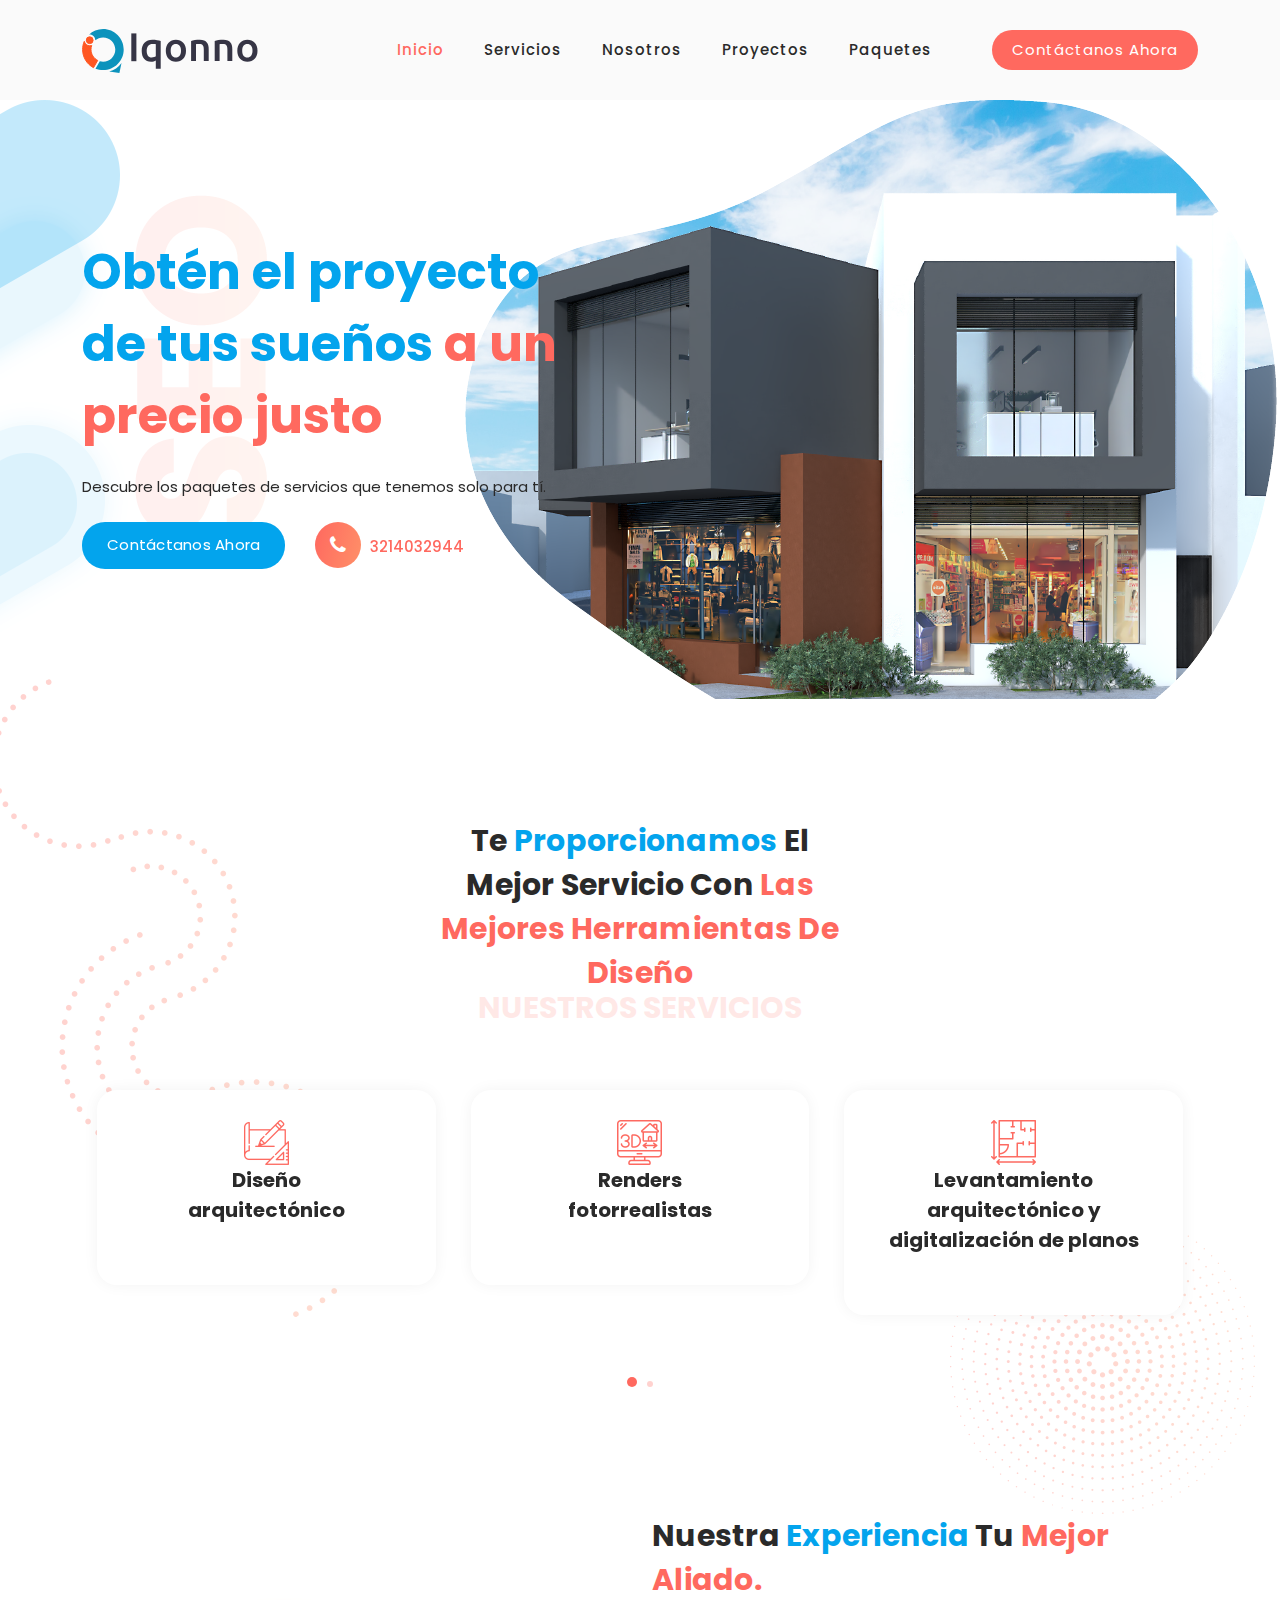
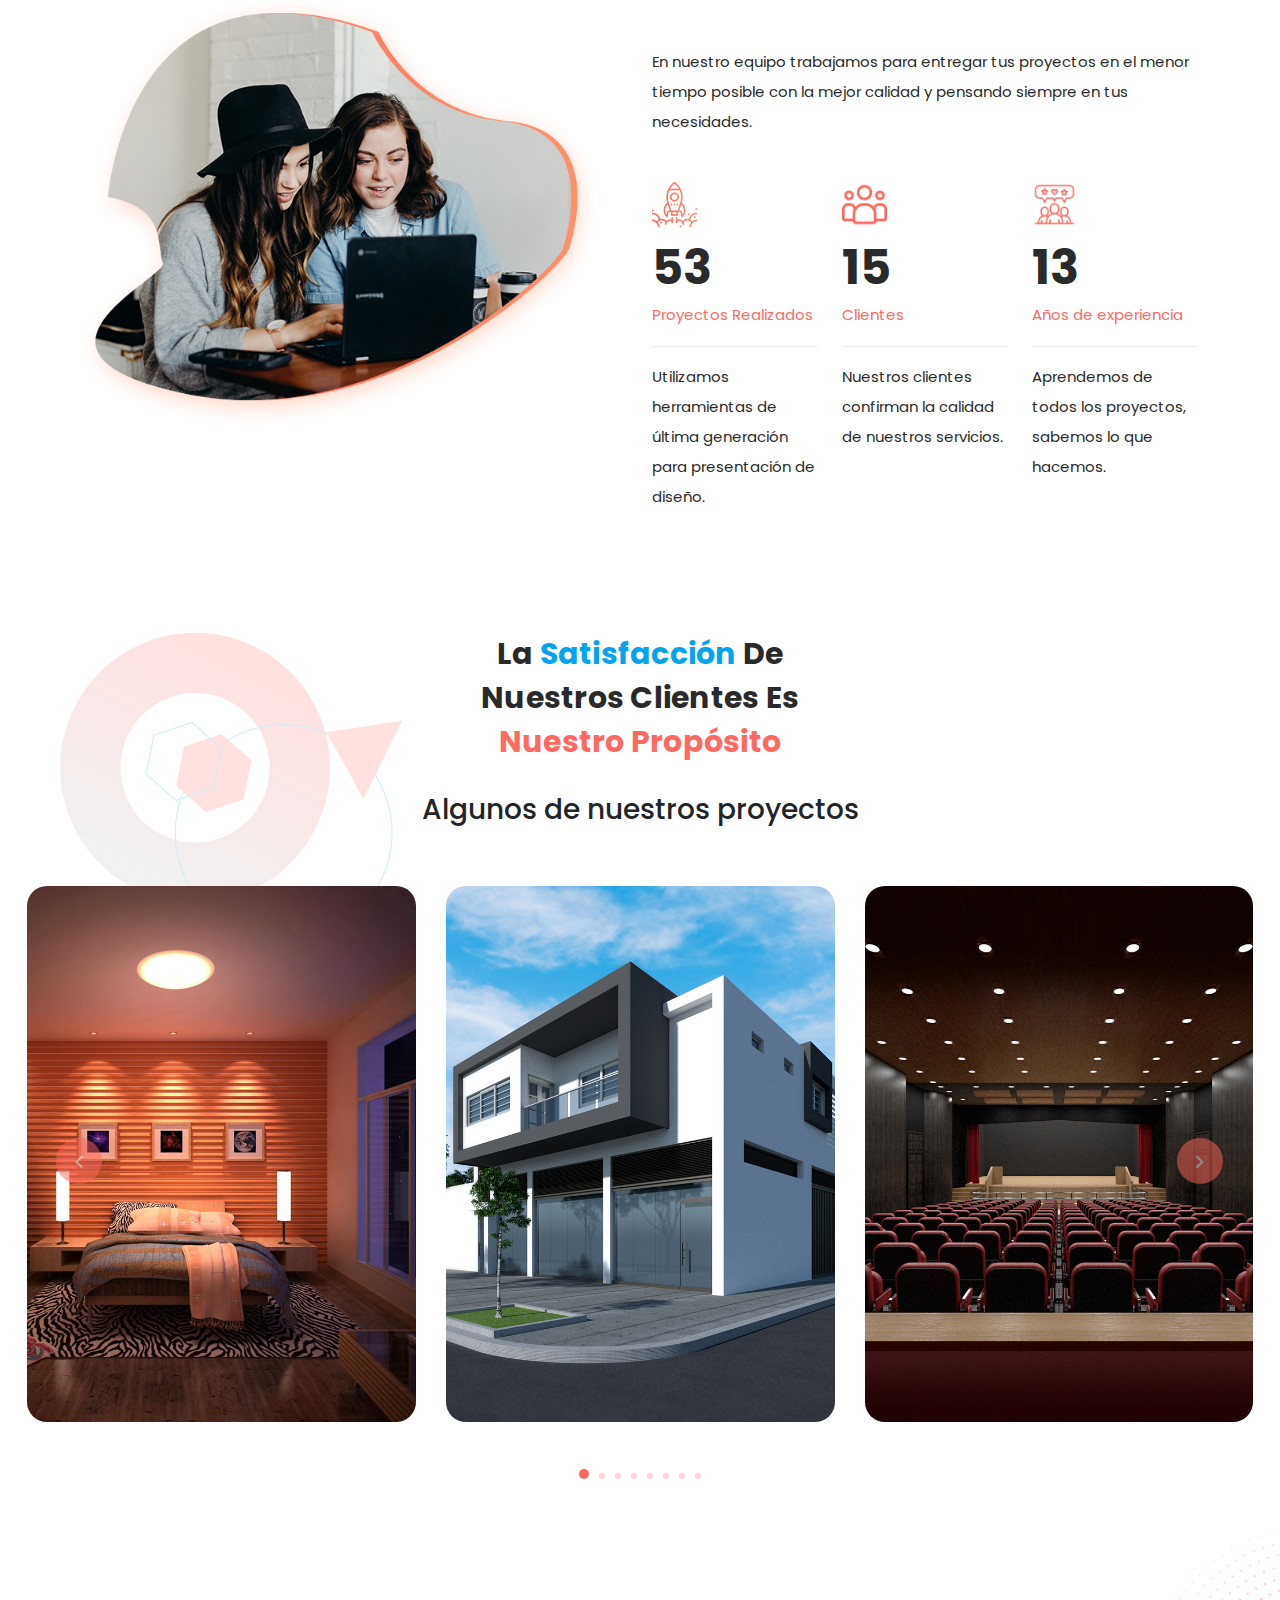
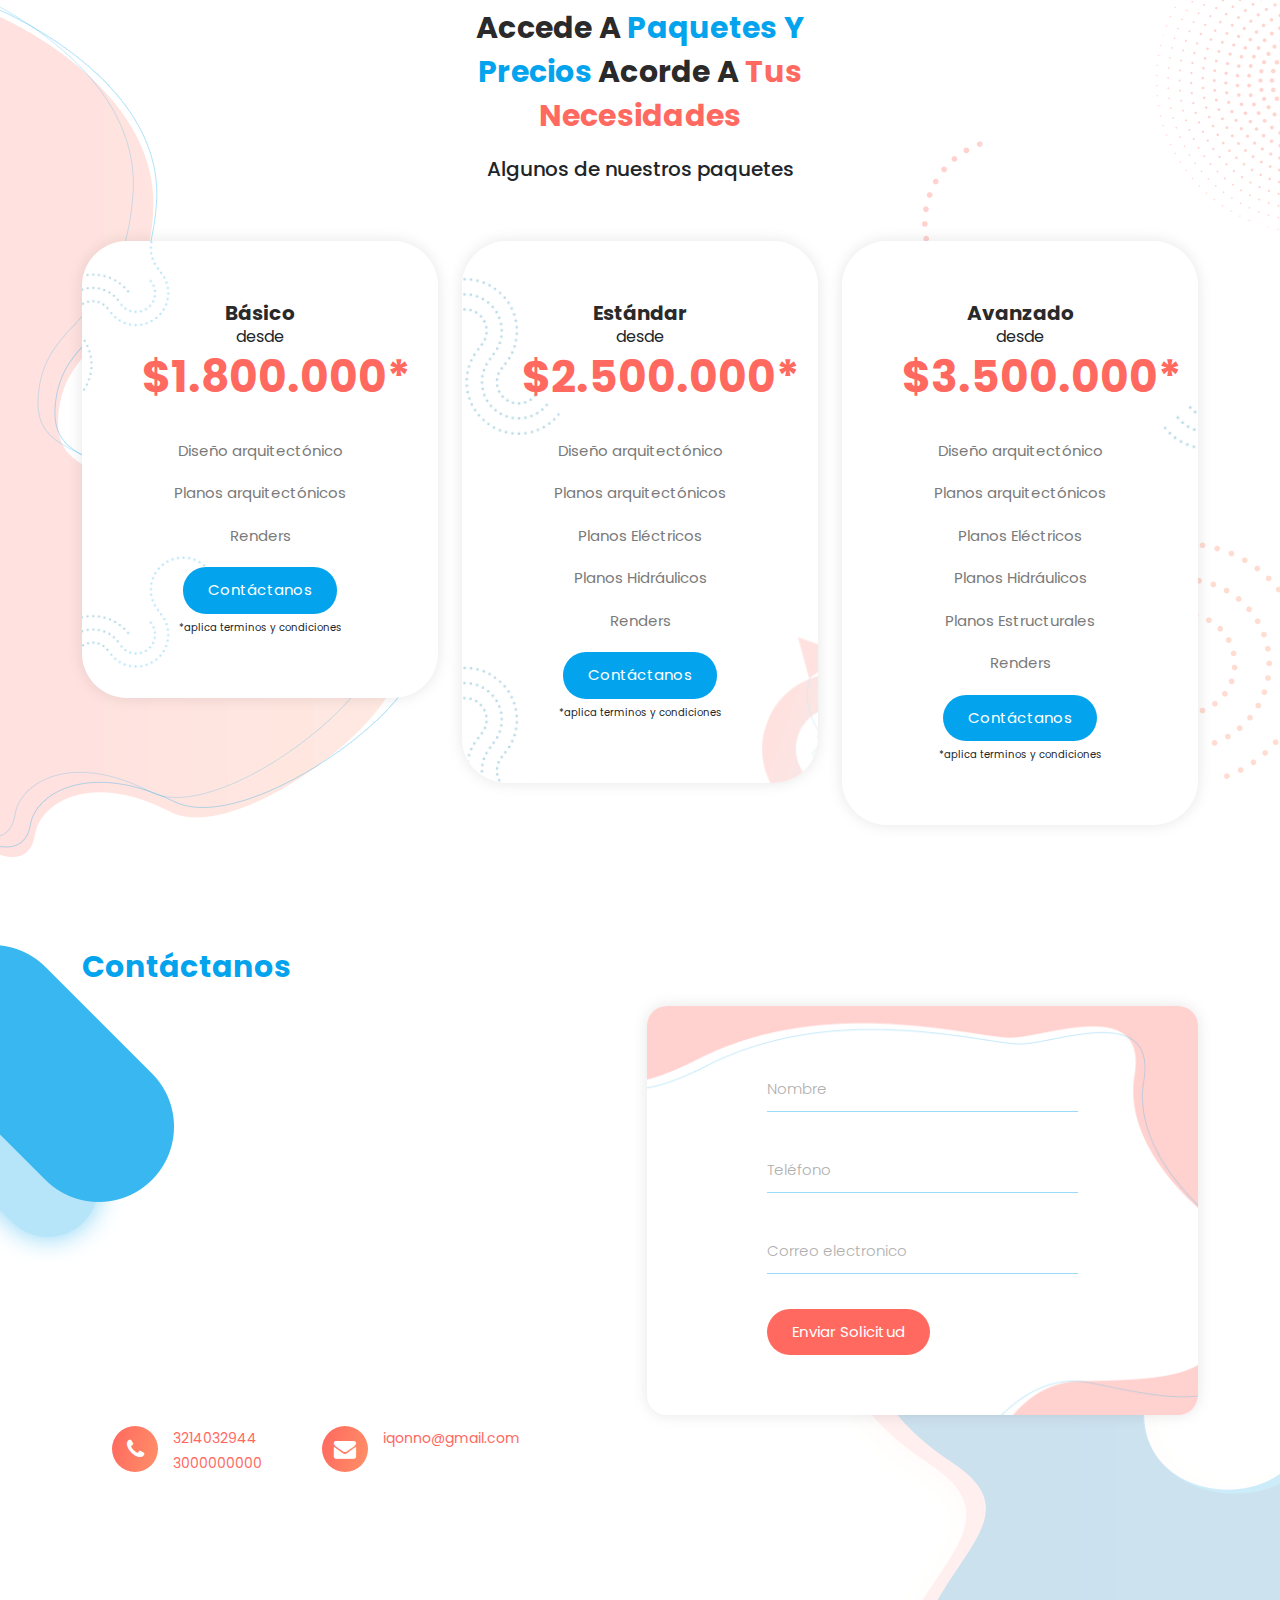
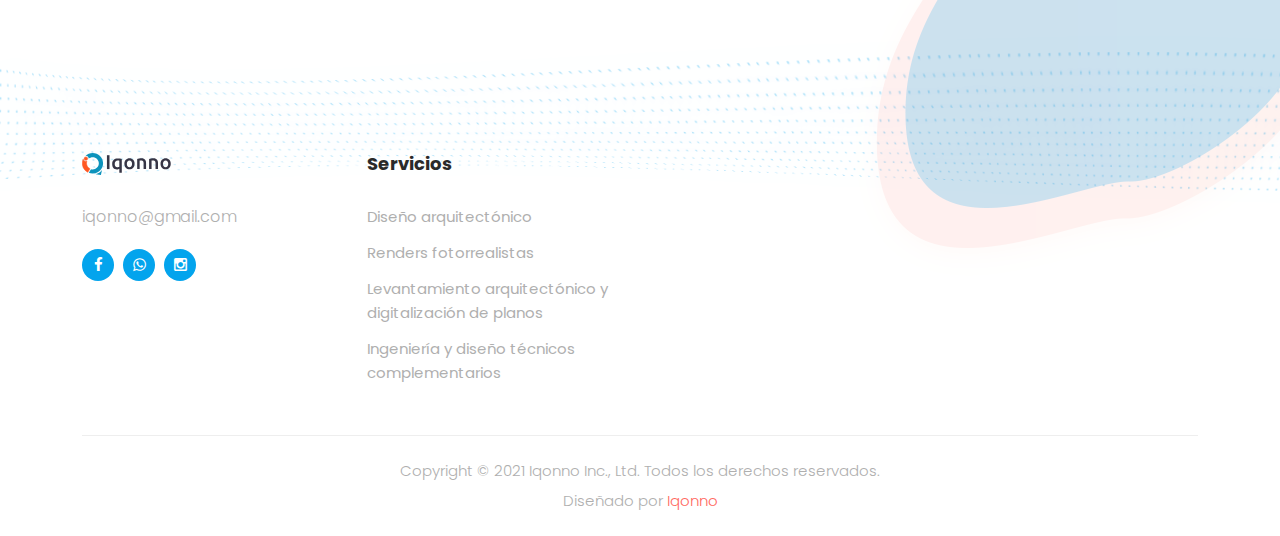
<file: architecture.html>
<!DOCTYPE html>
<html lang="en">
  <head>
    <meta charset="UTF-8" />
    <meta
      name="viewport"
      content="width=device-width, initial-scale=1, shrink-to-fit=no"
    />
    <meta name="description" content="" />
    <meta name="author" content="" />
    <link rel="preconnect" href="https://fonts.gstatic.com" />
    <link
      href="https://fonts.googleapis.com/css2?family=Poppins:wght@100;200;300;400;500;600;700;800;900&display=swap"
      rel="stylesheet"
    />

    <title>Iqonno | Desarrollo arquitectonico</title>
    <link rel="icon" type="image/png" href="assets/images/favicon.png" />

    <!-- Bootstrap core CSS -->
    <link href="vendor/bootstrap/css/bootstrap.min.css" rel="stylesheet" />

    <!-- Additional CSS Files -->
    <link rel="stylesheet" href="assets/css/fontawesome.css" />
    <link rel="stylesheet" href="assets/css/templatemo-onix-digital.css" />
    <link rel="stylesheet" href="assets/css/animated.css" />
    <link rel="stylesheet" href="assets/css/owl.css" />
    <!--

Iqonno 565 Onix Digital

https://iqonno.com/tm-565-onix-digital

-->
  </head>

  <body>
    <!-- ***** Preloader Start ***** -->
    <div id="js-preloader" class="js-preloader">
      <div class="preloader-inner">
        <span class="dot"></span>
        <div class="dots">
          <span></span>
          <span></span>
          <span></span>
        </div>
      </div>
    </div>
    <!-- ***** Preloader End ***** -->

    <!-- ***** Header Area Start ***** -->
    <header
      class="header-area header-sticky wow slideInDown"
      data-wow-duration="0.75s"
      data-wow-delay="0s"
    >
      <div class="container">
        <div class="row">
          <div class="col-12">
            <nav class="main-nav">
              <!-- ***** Logo Start ***** -->
              <a href="index.html" class="logo">
                <img src="assets/images/logo.svg" height="44" />
              </a>
              <!-- ***** Logo End ***** -->
              <!-- ***** Menu Start ***** -->
              <ul class="nav">
                <li class="scroll-to-section">
                  <a href="#top" class="active">Inicio</a>
                </li>
                <li class="scroll-to-section">
                  <a href="#services">Servicios</a>
                </li>
                <li class="scroll-to-section"><a href="#about">Nosotros</a></li>
                <li class="scroll-to-section">
                  <a href="#portfolio">Proyectos</a>
                </li>
                <li class="scroll-to-section">
                  <a href="#pricing">Paquetes</a>
                </li>
                <!-- <li class="scroll-to-section">
                  <a href="#contact">Contactanos</a>
                </li> -->
                <li class="scroll-to-section">
                  <div class="main-red-button-hover">
                    <a href="#contact">Contáctanos ahora</a>
                  </div>
                </li>
              </ul>
              <a class="menu-trigger">
                <span>Menu</span>
              </a>
              <!-- ***** Menu End ***** -->
            </nav>
          </div>
        </div>
      </div>
    </header>
    <!-- ***** Header Area End ***** -->

    <div class="main-banner" id="top">
      <div class="container">
        <div class="row">
          <div class="col-lg-12">
            <div class="row">
              <div class="col-lg-6 align-self-center">
                <div class="owl-carousel owl-banner">
                  <div class="item header-text">
                    <!-- <h6>Bienvenido a iqonno</h6> -->
                    <h2>
                      <em>Obtén el proyecto de tus sueños</em>
                      <span>a un precio justo</span>
                    </h2>
                    <p>
                      Descubre los paquetes de servicios que tenemos solo para
                      tí.
                    </p>
                    <div class="down-buttons">
                      <div class="main-blue-button-hover">
                        <a href="#contact">Contáctanos ahora</a>
                      </div>
                      <div class="call-button">
                        <a href="https://wa.me/+573214032944"
                          ><i class="fa fa-phone"></i> 3214032944</a
                        >
                      </div>
                    </div>
                  </div>
                  <!-- <div class="item header-text">
                    <h6>Online Marketing</h6>
                    <h2>
                      Get the <em>best ideas</em> for <span>your website</span>
                    </h2>
                    <p>
                      You are NOT allowed to redistribute this template ZIP file
                      on any Free CSS collection websites. Contact us for more
                      info. Thank you.
                    </p>
                    <div class="down-buttons">
                      <div class="main-blue-button-hover">
                        <a href="#services">Nuestros Servicios</a>
                      </div>
                      <div class="call-button">
                        <a href="#"><i class="fa fa-phone"></i> 090-080-0760</a>
                      </div>
                    </div>
                  </div> -->
                  <!-- <div class="item header-text">
                    <h6>Video Tutorials</h6>
                    <h2>
                      Watch <em>our videos</em> for your <span>projects</span>
                    </h2>
                    <p>
                      Please
                      <a
                        rel="nofollow"
                        href="https://www.paypal.me/templatemo"
                        target="_blank"
                        >support us</a
                      >
                      a little via PayPal if this digital marketing HTML
                      template is useful for you. Thank you.
                    </p>
                    <div class="down-buttons">
                      <div class="main-blue-button-hover">
                        <a href="#video">Watch Videos</a>
                      </div>
                      <div class="call-button">
                        <a href="#"><i class="fa fa-phone"></i> 050-040-0320</a>
                      </div>
                    </div>
                  </div> -->
                </div>
              </div>
            </div>
          </div>
        </div>
      </div>
    </div>

    <div id="services" class="our-services section">
      <div class="services-right-dec">
        <img src="assets/images/services-right-dec.png" alt="" />
      </div>
      <div class="container">
        <div class="services-left-dec">
          <img src="assets/images/services-left-dec.png" alt="" />
        </div>
        <div class="row">
          <div class="col-lg-6 offset-lg-3">
            <div class="section-heading">
              <h2>
                Te <em>Proporcionamos</em> El mejor Servicio con
                <span> las mejores Herramientas de diseño</span>
              </h2>
              <span>Nuestros Servicios</span>
            </div>
          </div>
        </div>
        <div class="row">
          <div class="col-lg-12">
            <div class="owl-carousel owl-services">
              <div class="item">
                <div class="icon">
                  <img src="assets/images/diseñoarquitectonico.png" alt="" />
                </div>
                <h4>Diseño <br />arquitectónico</h4>
                <!-- <p>Feel free to use this template for your business</p> -->
              </div>
              <div class="item">
                <div class="icon">
                  <img src="assets/images/render.png" alt="" />
                </div>
                <h4>
                  Renders <br />
                  fotorrealistas
                </h4>
                <!-- <p>Get to know more about the topic in details</p> -->
              </div>
              <div class="item">
                <div class="icon">
                  <img src="assets/images/levantamiento.png" alt="" />
                </div>
                <h4>Levantamiento arquitectónico y digitalización de planos</h4>
                <!-- <p>Get to know more about the topic in details</p> -->
              </div>
              <div class="item">
                <div class="icon">
                  <img src="assets/images/estudiostecnicos.png" alt="" />
                </div>
                <h4>Diseños técnicos complementarios</h4>
                <!-- <p>Feel free to use this template for your business</p> -->
              </div>
              <!-- <div class="item">
                <h4>Optimizing your websites for Speed</h4>
                <div class="icon">
                  <img src="assets/images/service-icon-01.png" alt="" />
                </div>
                <p>Get to know more about the topic in details</p>
              </div>
              <div class="item">
                <h4>See The Strategy In The Market</h4>
                <div class="icon">
                  <img src="assets/images/service-icon-02.png" alt="" />
                </div>
                <p>Get to know more about the topic in details</p>
              </div>
              <div class="item">
                <h4>Best Content Ideas for your pages</h4>
                <div class="icon">
                  <img src="assets/images/service-icon-03.png" alt="" />
                </div>
                <p>Feel free to use this template for your business</p>
              </div>
              <div class="item">
                <h4>Optimizing Speed for your web pages</h4>
                <div class="icon">
                  <img src="assets/images/service-icon-04.png" alt="" />
                </div>
                <p>Get to know more about the topic in details</p>
              </div>
              <div class="item">
                <h4>Accessibility for mobile viewing</h4>
                <div class="icon">
                  <img src="assets/images/service-icon-01.png" alt="" />
                </div>
                <p>Get to know more about the topic in details</p>
              </div>
              <div class="item">
                <h4>Content Ideas for your next project</h4>
                <div class="icon">
                  <img src="assets/images/service-icon-02.png" alt="" />
                </div>
                <p>Feel free to use this template for your business</p>
              </div>
              <div class="item">
                <h4>UI &amp; UX Design &amp; Development</h4>
                <div class="icon">
                  <img src="assets/images/service-icon-03.png" alt="" />
                </div>
                <p>Get to know more about the topic in details</p>
              </div>
              <div class="item">
                <h4>Discover the digital marketing trend</h4>
                <div class="icon">
                  <img src="assets/images/service-icon-04.png" alt="" />
                </div>
                <p>Get to know more about the topic in details</p>
              </div> -->
            </div>
          </div>
        </div>
      </div>
    </div>

    <div id="about" class="about-us section">
      <div class="container">
        <div class="row">
          <div class="col-lg-6 align-self-center">
            <div class="left-image">
              <img
                src="assets/images/about-left-image.png"
                alt="Two Girls working together"
              />
            </div>
          </div>
          <div class="col-lg-6">
            <div class="section-heading">
              <h2>
                Nuestra <em> experiencia</em> tu
                <span>mejor aliado.</span>
              </h2>
              <p>
                En nuestro equipo trabajamos para entregar tus proyectos en el
                menor tiempo posible con la mejor calidad y pensando siempre en
                tus necesidades.
              </p>
              <div class="row">
                <div class="col-lg-4">
                  <div class="fact-item">
                    <div class="count-area-content">
                      <div class="icon">
                        <img src="assets/images/service-icon-02.png" alt="" />
                      </div>
                      <div class="count-digit">53</div>
                      <div class="count-title">Proyectos Realizados</div>
                      <p>
                        Utilizamos herramientas de última generación para
                        presentación de diseño.
                      </p>
                    </div>
                  </div>
                </div>
                <div class="col-lg-4">
                  <div class="fact-item">
                    <div class="count-area-content">
                      <div class="icon">
                        <img src="assets/images/customer.png" alt="" />
                      </div>
                      <div class="count-digit">15</div>
                      <div class="count-title">Clientes</div>
                      <p>
                        Nuestros clientes confirman la calidad de nuestros
                        servicios.
                      </p>
                    </div>
                  </div>
                </div>
                <div class="col-lg-4">
                  <div class="fact-item">
                    <div class="count-area-content">
                      <div class="icon">
                        <img src="assets/images/discuss.png" alt="" />
                      </div>
                      <div class="count-digit">13</div>
                      <div class="count-title">Años de experiencia</div>
                      <p>
                        Aprendemos de todos los proyectos, sabemos lo que
                        hacemos.
                      </p>
                    </div>
                  </div>
                </div>
              </div>
            </div>
          </div>
        </div>
      </div>
    </div>

    <div id="portfolio" class="our-portfolio section">
      <div class="portfolio-left-dec">
        <img src="assets/images/portfolio-left-dec.png" alt="" />
      </div>
      <div class="container">
        <div class="row">
          <div class="col-lg-6 offset-lg-3">
            <div class="section-heading">
              <h2>
                La <em>satisfacción</em> de nuestros clientes es
                <span>nuestro propósito</span>
              </h2>
              <h3><br /><spam>Algunos de nuestros proyectos</spam></h3>
            </div>
          </div>
        </div>
      </div>
      <div class="container-fluid">
        <div class="row">
          <div class="col-lg-12">
            <div class="owl-carousel owl-portfolio">
              <div class="item">
                <div class="thumb">
                  <img
                    src="assets/images/architecture-portfolio-01.jpg"
                    alt=""
                  />
                  <div class="hover-effect">
                    <div class="inner-content">
                      <a
                        rel="sponsored"
                        href="https://iqonno.com/tm-564-plot-listing"
                        target="_parent"
                        ><h4>Apartaestudio</h4></a
                      >
                      <span>Bogota, Colombia</span>
                    </div>
                  </div>
                </div>
              </div>
              <div class="item">
                <div class="thumb">
                  <img
                    src="assets/images/architecture-portfolio-02.jpg"
                    alt=""
                  />
                  <div class="hover-effect">
                    <div class="inner-content">
                      <a href="#"><h4>Bodega buenos aires</h4></a>
                      <span>Turbo, Colombia</span>
                    </div>
                  </div>
                </div>
              </div>
              <div class="item">
                <div class="thumb">
                  <img
                    src="assets/images/architecture-portfolio-03.jpg"
                    alt=""
                  />
                  <div class="hover-effect">
                    <div class="inner-content">
                      <a
                        rel="sponsored"
                        href="https://iqonno.com/tm-562-space-dynamic"
                        target="_parent"
                        ><h4>Auditorio Bellas artes</h4></a
                      >
                      <span>Barranquilla, Colombia</span>
                    </div>
                  </div>
                </div>
              </div>
              <div class="item">
                <div class="thumb">
                  <img
                    src="assets/images/architecture-portfolio-04.jpg"
                    alt=""
                  />
                  <div class="hover-effect">
                    <div class="inner-content">
                      <a href="#"><h4>Locales comerciales</h4></a>
                      <span>Turbo, Colombia</span>
                    </div>
                  </div>
                </div>
              </div>
              <div class="item">
                <div class="thumb">
                  <img
                    src="assets/images/architecture-portfolio-05.jpg"
                    alt=""
                  />
                  <div class="hover-effect">
                    <div class="inner-content">
                      <a href="#"><h4>Apartamento</h4></a>
                      <span>Sao paulo, Brazil</span>
                    </div>
                  </div>
                </div>
              </div>
              <div class="item">
                <div class="thumb">
                  <img
                    src="assets/images/architecture-portfolio-06.jpg"
                    alt=""
                  />
                  <div class="hover-effect">
                    <div class="inner-content">
                      <a href="#"><h4>Chalet y piscina</h4></a>
                      <span>Medellin, Colombia</span>
                    </div>
                  </div>
                </div>
              </div>
              <div class="item">
                <div class="thumb">
                  <img
                    src="assets/images/architecture-portfolio-07.jpg"
                    alt=""
                  />
                  <div class="hover-effect">
                    <div class="inner-content">
                      <a href="#"><h4>Centro medico punto vital</h4></a>
                      <span>Plato, Magdalena</span>
                    </div>
                  </div>
                </div>
              </div>
              <div class="item">
                <div class="thumb">
                  <img
                    src="assets/images/architecture-portfolio-08.jpg"
                    alt=""
                  />
                  <div class="hover-effect">
                    <div class="inner-content">
                      <a href="#"><h4>Apartamento</h4></a>
                      <span>Carepa, Colombia</span>
                    </div>
                  </div>
                </div>
              </div>
              <div class="item">
                <div class="thumb">
                  <img
                    src="assets/images/architecture-portfolio-09.jpg"
                    alt=""
                  />
                  <div class="hover-effect">
                    <div class="inner-content">
                      <a href="#"><h4>Biblioteca departamental</h4></a>
                      <span>Barranquilla, Colombia</span>
                    </div>
                  </div>
                </div>
              </div>
              <div class="item">
                <div class="thumb">
                  <img
                    src="assets/images/architecture-portfolio-10.jpg"
                    alt=""
                  />
                  <div class="hover-effect">
                    <div class="inner-content">
                      <a href="#"><h4>Jardin infantil amiguitos</h4></a>
                      <span>Plato, Colombia</span>
                    </div>
                  </div>
                </div>
              </div>
              <div class="item">
                <div class="thumb">
                  <img
                    src="assets/images/architecture-portfolio-11.jpg"
                    alt=""
                  />
                  <div class="hover-effect">
                    <div class="inner-content">
                      <a href="#"><h4>Diseño de mobiliario</h4></a>
                      <span>Medellin, Colombia</span>
                    </div>
                  </div>
                </div>
              </div>
              <div class="item">
                <div class="thumb">
                  <img
                    src="assets/images/architecture-portfolio-12.jpg"
                    alt=""
                  />
                  <div class="hover-effect">
                    <div class="inner-content">
                      <a href="#"><h4>Vivienda familiar</h4></a>
                      <span>Carepa, Colombia</span>
                    </div>
                  </div>
                </div>
              </div>
              <div class="item">
                <div class="thumb">
                  <img
                    src="assets/images/architecture-portfolio-13.jpg"
                    alt=""
                  />
                  <div class="hover-effect">
                    <div class="inner-content">
                      <a href="#"><h4>Chalet alcoba</h4></a>
                      <span>Puerto colombia, Colombia</span>
                    </div>
                  </div>
                </div>
              </div>
              <div class="item">
                <div class="thumb">
                  <img
                    src="assets/images/architecture-portfolio-14.jpg"
                    alt=""
                  />
                  <div class="hover-effect">
                    <div class="inner-content">
                      <a href="#"><h4>Bodega buenos aires, Fachada</h4></a>
                      <span>Turbo, Colombia</span>
                    </div>
                  </div>
                </div>
              </div>
              <div class="item">
                <div class="thumb">
                  <img
                    src="assets/images/architecture-portfolio-15.jpg"
                    alt=""
                  />
                  <div class="hover-effect">
                    <div class="inner-content">
                      <a href="#"><h4>Chalet sala</h4></a>
                      <span>Puerto colombia, Colombia</span>
                    </div>
                  </div>
                </div>
              </div>
              <div class="item">
                <div class="thumb">
                  <img
                    src="assets/images/architecture-portfolio-16.jpg"
                    alt=""
                  />
                  <div class="hover-effect">
                    <div class="inner-content">
                      <a href="#"><h4>Coworking, Cubicus</h4></a>
                      <span>Barranquilla, Colombia</span>
                    </div>
                  </div>
                </div>
              </div>
              <div class="item">
                <div class="thumb">
                  <img
                    src="assets/images/architecture-portfolio-17.jpg"
                    alt=""
                  />
                  <div class="hover-effect">
                    <div class="inner-content">
                      <a href="#"><h4>Conjunto residencial</h4></a>
                      <span>Santa marta, Colombia</span>
                    </div>
                  </div>
                </div>
              </div>
              <div class="item">
                <div class="thumb">
                  <img
                    src="assets/images/architecture-portfolio-18.jpg"
                    alt=""
                  />
                  <div class="hover-effect">
                    <div class="inner-content">
                      <a href="#"><h4>Chalet fachada</h4></a>
                      <span>Puerto colombia, Colombia</span>
                    </div>
                  </div>
                </div>
              </div>
              <div class="item">
                <div class="thumb">
                  <img
                    src="assets/images/architecture-portfolio-19.jpg"
                    alt=""
                  />
                  <div class="hover-effect">
                    <div class="inner-content">
                      <a href="#"><h4>Museo Cultural</h4></a>
                      <span>Barranquilla, Colombia</span>
                    </div>
                  </div>
                </div>
              </div>
              <div class="item">
                <div class="thumb">
                  <img
                    src="assets/images/architecture-portfolio-20.jpg"
                    alt=""
                  />
                  <div class="hover-effect">
                    <div class="inner-content">
                      <a href="#"><h4>Aula musical</h4></a>
                      <span>Barranquilla, Colombia</span>
                    </div>
                  </div>
                </div>
              </div>
              <div class="item">
                <div class="thumb">
                  <img
                    src="assets/images/architecture-portfolio-21.jpg"
                    alt=""
                  />
                  <div class="hover-effect">
                    <div class="inner-content">
                      <a href="#"><h4>Aula de clases</h4></a>
                      <span>Barranquilla, Colombia</span>
                    </div>
                  </div>
                </div>
              </div>
              <div class="item">
                <div class="thumb">
                  <img
                    src="assets/images/architecture-portfolio-22.jpg"
                    alt=""
                  />
                  <div class="hover-effect">
                    <div class="inner-content">
                      <a href="#"><h4>Auditorio</h4></a>
                      <span>Barranquilla, Colombia</span>
                    </div>
                  </div>
                </div>
              </div>
            </div>
          </div>
        </div>
      </div>
    </div>

    <div id="pricing" class="pricing-tables">
      <div class="tables-left-dec">
        <img src="assets/images/tables-left-dec.png" alt="" />
      </div>
      <div class="tables-right-dec">
        <img src="assets/images/tables-right-dec.png" alt="" />
      </div>
      <div class="container">
        <div class="row">
          <div class="col-lg-6 offset-lg-3">
            <div class="section-heading">
              <h2>
                Accede a <em>paquetes y precios </em>acorde a
                <span>tus necesidades</span>
              </h2>
              <h5><br /><spam>Algunos de nuestros paquetes</spam></h5>
            </div>
          </div>
        </div>
        <div class="row">
          <div class="col-lg-4">
            <div class="item first-item">
              <h4>Básico</h4>
              <!-- <em>$160/mo</em> -->
              <h8>desde</h8>
              <span>$1.800.000*</span>
              <ul>
                <li>Diseño arquitectónico</li>
                <li>Planos arquitectónicos</li>
                <li>Renders</li>
                <li></li>
                <li></li>
              </ul>
              <div class="main-blue-button-hover">
                <a href="#contact">Contáctanos</a>
                <!-- <h9><br/>*aplica terminos y condiciones</h9> -->
                <br /><font size="1">*aplica terminos y condiciones</font>
              </div>
            </div>
          </div>
          <div class="col-lg-4">
            <div class="item second-item">
              <h4>Estándar</h4>
              <!-- <em>$240/mo</em> -->
              <h8>desde</h8>
              <span>$2.500.000*</span>
              <ul>
                <li>Diseño arquitectónico</li>
                <li>Planos arquitectónicos</li>
                <li>Planos Eléctricos</li>
                <li>Planos Hidráulicos</li>
                <li>Renders</li>
              </ul>
              <div class="main-blue-button-hover">
                <a href="#contact">Contáctanos</a>
                <br /><font size="1">*aplica terminos y condiciones</font>
              </div>
            </div>
          </div>
          <div class="col-lg-4">
            <div class="item third-item">
              <h4>Avanzado</h4>
              <!-- <em>$360/mo</em> -->
              <h8>desde</h8>
              <span>$3.500.000*</span>
              <ul>
                <li>Diseño arquitectónico</li>
                <li>Planos arquitectónicos</li>
                <li>Planos Eléctricos</li>
                <li>Planos Hidráulicos</li>
                <li>Planos Estructurales</li>
                <li>Renders</li>
              </ul>
              <div class="main-blue-button-hover">
                <a href="#contact">Contáctanos</a>
                <br /><font size="1">*aplica terminos y condiciones</font>
              </div>
            </div>
          </div>
        </div>
      </div>
    </div>

    <!-- <div id="subscribe" class="subscribe">
      <div class="container">
        <div class="row">
          <div class="col-lg-12">
            <div class="inner-content">
              <div class="row">
                <div class="col-lg-10 offset-lg-1">
                  <h2>Know Your Website SEO Score by Email</h2>
                  <form id="subscribe" action="" method="get">
                    <input
                      type="text"
                      name="website"
                      id="website"
                      placeholder="URL de tus redes sociales"
                      required=""
                    />
                    <input
                      type="text"
                      name="email"
                      id="email"
                      pattern="[^ @]*@[^ @]*"
                      placeholder="Tu correo"
                      required=""
                    />
                    <button type="submit" id="form-submit" class="main-button">
                      Subscribe
                    </button>
                  </form>
                </div>
              </div>
            </div>
          </div>
        </div>
      </div>
    </div> -->

    <!-- <div id="video" class="our-videos section">
      <div class="videos-left-dec">
        <img src="assets/images/videos-left-dec.png" alt="" />
      </div>
      <div class="videos-right-dec">
        <img src="assets/images/videos-right-dec.png" alt="" />
      </div>
      <div class="container">
        <div class="row">
          <div class="col-lg-12">
            <div class="naccs">
              <div class="grid">
                <div class="row">
                  <div class="col-lg-8">
                    <ul class="nacc">
                      <li class="active">
                        <div>
                          <div class="thumb">
                            <iframe
                              width="100%"
                              height="auto"
                              src="https://www.youtube.com/embed/JynGuQx4a1Y"
                              title="YouTube video player"
                              frameborder="0"
                              allow="accelerometer; autoplay; clipboard-write; encrypted-media; gyroscope; picture-in-picture"
                              allowfullscreen
                            ></iframe>
                            <div class="overlay-effect">
                              <a href="#"><h4>Project One</h4></a>
                              <span>SEO &amp; Marketing</span>
                            </div>
                          </div>
                        </div>
                      </li>
                      <li>
                        <div>
                          <div class="thumb">
                            <iframe
                              width="100%"
                              height="auto"
                              src="https://www.youtube.com/embed/RdJBSFpcO4M"
                              title="YouTube video player"
                              frameborder="0"
                              allow="accelerometer; autoplay; clipboard-write; encrypted-media; gyroscope; picture-in-picture"
                              allowfullscreen
                            ></iframe>
                            <div class="overlay-effect">
                              <a href="#"><h4>Second Project</h4></a>
                              <span>Advertising &amp; Marketing</span>
                            </div>
                          </div>
                        </div>
                      </li>
                      <li>
                        <div>
                          <div class="thumb">
                            <iframe
                              width="100%"
                              height="auto"
                              src="https://www.youtube.com/embed/ZlfAjbQiL78"
                              title="YouTube video player"
                              frameborder="0"
                              allow="accelerometer; autoplay; clipboard-write; encrypted-media; gyroscope; picture-in-picture"
                              allowfullscreen
                            ></iframe>
                            <div class="overlay-effect">
                              <a href="#"><h4>Project Three</h4></a>
                              <span>Digital &amp; Marketing</span>
                            </div>
                          </div>
                        </div>
                      </li>
                      <li>
                        <div>
                          <div class="thumb">
                            <iframe
                              width="100%"
                              height="auto"
                              src="https://www.youtube.com/embed/mx1WseE7-0Y"
                              title="YouTube video player"
                              frameborder="0"
                              allow="accelerometer; autoplay; clipboard-write; encrypted-media; gyroscope; picture-in-picture"
                              allowfullscreen
                            ></iframe>
                            <div class="overlay-effect">
                              <a href="#"><h4>Fourth Project</h4></a>
                              <span>SEO &amp; Advertising</span>
                            </div>
                          </div>
                        </div>
                      </li>
                    </ul>
                  </div>
                  <div class="col-lg-4">
                    <div class="menu">
                      <div class="active">
                        <div class="thumb">
                          <img src="assets/images/video-thumb-01.png" alt="" />
                          <div class="inner-content">
                            <h4>Project One</h4>
                            <span>SEO &amp; Marketing</span>
                          </div>
                        </div>
                      </div>
                      <div>
                        <div class="thumb">
                          <img src="assets/images/video-thumb-02.png" alt="" />
                          <div class="inner-content">
                            <h4>Second Project</h4>
                            <span>Advertising &amp; Marketing</span>
                          </div>
                        </div>
                      </div>
                      <div>
                        <div class="thumb">
                          <img
                            src="assets/images/video-thumb-03.png"
                            alt="Marketing"
                          />
                          <div class="inner-content">
                            <h4>Project Three</h4>
                            <span>Digital &amp; Marketing</span>
                          </div>
                        </div>
                      </div>
                      <div>
                        <div class="thumb">
                          <img
                            src="assets/images/video-thumb-04.png"
                            alt="SEO Work"
                          />
                          <div class="inner-content">
                            <h4>Fourth Project</h4>
                            <span>SEO &amp; Advertising</span>
                          </div>
                        </div>
                      </div>
                    </div>
                  </div>
                </div>
              </div>
            </div>
          </div>
        </div>
      </div>
    </div> -->

    <div id="contact" class="contact-us section">
      <div class="container">
        <div class="row">
          <div class="col-lg-7">
            <div class="section-heading">
              <h2><em>contáctanos</em> <span></span></h2>
              <div id="map">
                <iframe
                  src="https://www.google.com/maps/embed?pb=!1m18!1m12!1m3!1d1646.5996499261423!2d-74.82890897278487!3d11.016401001013968!2m3!1f0!2f0!3f0!3m2!1i1024!2i768!4f13.1!3m3!1m2!1s0x8ef42c4cc84719e7%3A0x982044cbfabf3060!2sTorres%20Del%20Atl%C3%A1ntico!5e0!3m2!1sen!2sco!4v1633634002039!5m2!1sen!2sco"
                  width="100%"
                  height="360px"
                  frameborder="0"
                  style="border: 0"
                  allowfullscreen=""
                ></iframe>
              </div>
              <div class="info">
                <span
                  ><i class="fa fa-phone"></i>
                  <a href="tel:573214032944"
                    >3214032944<br />3000000000</a
                  ></span
                >
                <span
                  ><i class="fa fa-envelope"></i>
                  <a href="mailto: iqonno@gmail.com"
                    >iqonno@gmail.com<br /><!-- soporte@iqonno.com --></a
                  ></span
                >
              </div>
            </div>
          </div>
          <div class="col-lg-5 align-self-center">
            <form id="contact" action="" method="get">
              <div class="row">
                <div class="col-lg-12">
                  <fieldset>
                    <input
                      type="nombre"
                      name="nombre"
                      id="nombre"
                      placeholder="Nombre"
                      autocomplete="on"
                      required
                    />
                  </fieldset>
                </div>
                <div class="col-lg-12">
                  <fieldset>
                    <input
                      type="teléfono"
                      name="teléfono"
                      id="teléfono"
                      placeholder="Teléfono"
                      autocomplete="on"
                      required
                    />
                  </fieldset>
                </div>
                <div class="col-lg-12">
                  <fieldset>
                    <input
                      type="text"
                      name="email"
                      id="email"
                      pattern="[^ @]*@[^ @]*"
                      placeholder="Correo electronico"
                      required=""
                    />
                  </fieldset>
                </div>
                <div class="col-lg-12">
                  <fieldset>
                    <button type="submit" id="form-submit" class="main-button">
                      Enviar solicitud
                    </button>
                  </fieldset>
                </div>
              </div>
            </form>
          </div>
        </div>
      </div>
      <div class="contact-dec">
        <img src="assets/images/contact-dec.png" alt="" />
      </div>
      <div class="contact-left-dec">
        <img src="assets/images/contact-left-dec.png" alt="" />
      </div>
    </div>

    <div class="footer-dec">
      <img src="assets/images/footer-dec.png" alt="" />
    </div>

    <footer>
      <div class="container">
        <div class="row">
          <div class="col-lg-3">
            <div class="about footer-item">
              <div class="logo">
                <a href="index.html"
                  ><img src="assets/images/logo.svg" alt="Logo Iqonno"
                /></a>
              </div>
              <a href="mailto: iqonno@gmail.com">iqonno@gmail.com</a>
              <ul>
                <li>
                  <a
                    href="https://www.facebook.com/iqonno/"
                    target="_blank"
                    rel="noopener noreferrer"
                    ><i class="fa fa-facebook"></i
                  ></a>
                </li>
                <li>
                  <a
                    href="https://wa.me/+573214032944"
                    target="_blank"
                    rel="noopener noreferrer"
                    ><i class="fa fa-whatsapp"></i
                  ></a>
                </li>
                <!-- <li>
                  <a
                    href="https://www.linkedin.com/company/iqonno/"
                    target="_blank"
                    rel="noopener noreferrer"
                    ><i class="fa fa-linkedin"></i
                  ></a>
                </li> -->
                <li>
                  <a
                    href="https://www.instagram.com/iqonno/"
                    target="_blank"
                    rel="noopener noreferrer"
                    ><i class="fa fa-instagram"></i
                  ></a>
                </li>
              </ul>
            </div>
          </div>
          <div class="col-lg-3">
            <div class="services footer-item">
              <h4>Servicios</h4>
              <ul>
                <li><a href="#services">Diseño arquitectónico</a></li>
                <li><a href="#services">Renders fotorrealistas</a></li>
                <li>
                  <a href="#services"
                    >Levantamiento arquitectónico y digitalización de planos</a
                  >
                </li>
                <li>
                  <a href="#services"
                    >Ingeniería y diseño técnicos complementarios
                  </a>
                </li>
              </ul>
            </div>
          </div>
          <!-- <div class="col-lg-3">
            <div class="community footer-item">
              <h4>Comunidad</h4>
              <ul>
                <li>
                  <a
                    href="https://www.instagram.com/iqonno/"
                    target="_blank"
                    rel="noopener noreferrer"
                    >Instagram</a
                  >
                </li>
                <li>
                  <a
                    href="https://www.facebook.com/iqonno/"
                    target="_blank"
                    rel="noopener noreferrer"
                    >Facebook</a
                  >
                </li>
                <li>
                  <a
                    href="https://wa.me/+573000000000"
                    target="_blank"
                    rel="noopener noreferrer"
                    >Whatsapp</a
                  >
                </li>
                <li>
                  <a
                    href="https://www.linkedin.com/company/iqonno/"
                    target="_blank"
                    rel="noopener noreferrer"
                    >Linkedin</a
                  >
                </li>
              </ul>
            </div>
          </div> -->
          <!--  <div class="col-lg-3">
            <div class="subscribe-newsletters footer-item">
              <h4>Suscríbete a los boletines</h4>
              <p>
                Recibe nuestras últimas noticias e ideas en tu bandeja de
                entrada
              </p>
              <form action="#" method="get">
                <input
                  type="text"
                  name="email"
                  id="email"
                  pattern="[^ @]*@[^ @]*"
                  placeholder="Tu correo"
                  required=""
                />
                <button type="submit" id="form-submit" class="main-button">
                  <i class="fa fa-paper-plane-o"></i>
                </button>
              </form>
            </div>
          </div> -->
          <div class="col-lg-12">
            <div class="copyright">
              <p>
                Copyright © 2021 Iqonno Inc., Ltd. Todos los derechos
                reservados.
                <br />
                Diseñado por
                <a
                  rel="nofollow"
                  href="https://iqonno.com"
                  title="Iqonno website"
                  >Iqonno</a
                >
              </p>
            </div>
          </div>
        </div>
      </div>
    </footer>

    <!-- Scripts -->
    <script src="vendor/jquery/jquery.min.js"></script>
    <script src="vendor/bootstrap/js/bootstrap.bundle.min.js"></script>
    <script src="assets/js/owl-carousel.js"></script>
    <script src="assets/js/animation.js"></script>
    <script src="assets/js/imagesloaded.js"></script>
    <script src="assets/js/custom.js"></script>

    <script>
      // Acc
      $(document).on("click", ".naccs .menu div", function () {
        var numberIndex = $(this).index();

        if (!$(this).is("active")) {
          $(".naccs .menu div").removeClass("active");
          $(".naccs ul li").removeClass("active");

          $(this).addClass("active");
          $(".naccs ul")
            .find("li:eq(" + numberIndex + ")")
            .addClass("active");

          var listItemHeight = $(".naccs ul")
            .find("li:eq(" + numberIndex + ")")
            .innerHeight();
          $(".naccs ul").height(listItemHeight + "px");
        }
      });
    </script>
  </body>
</html>
</file>
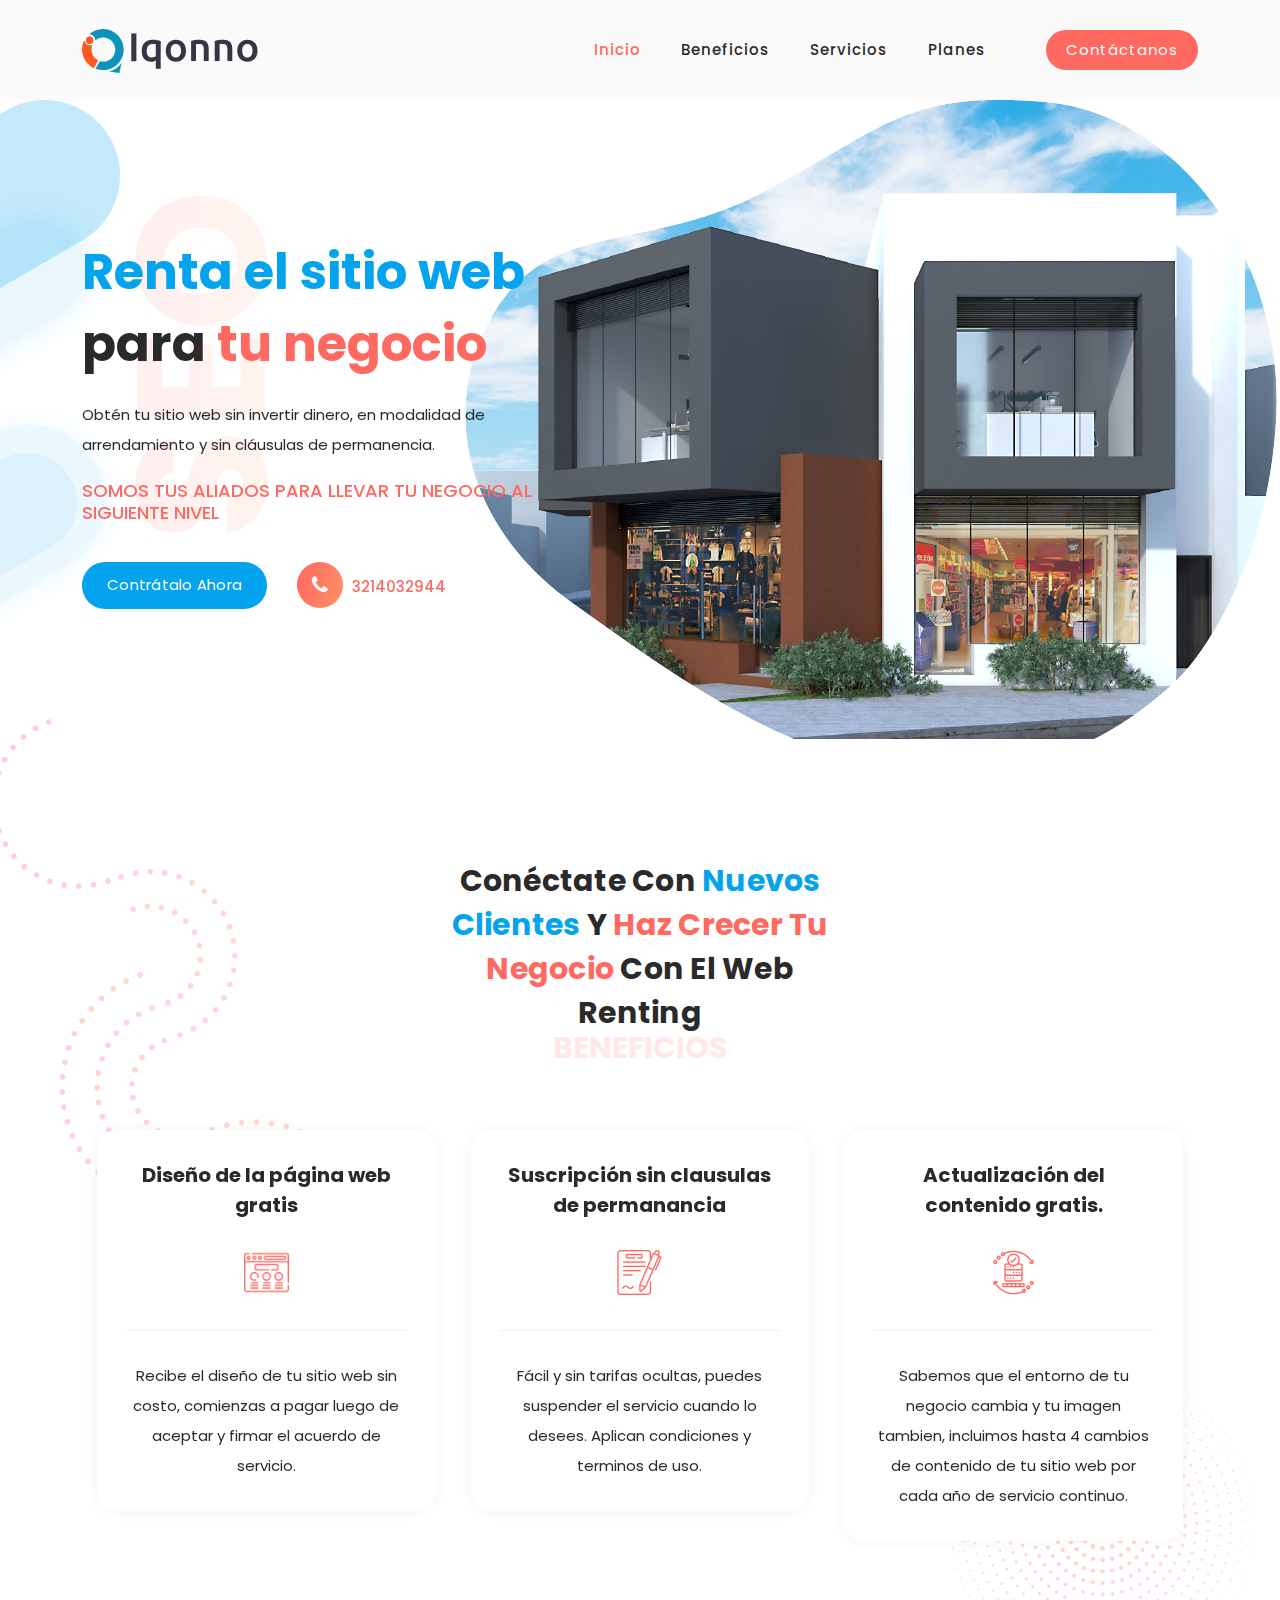
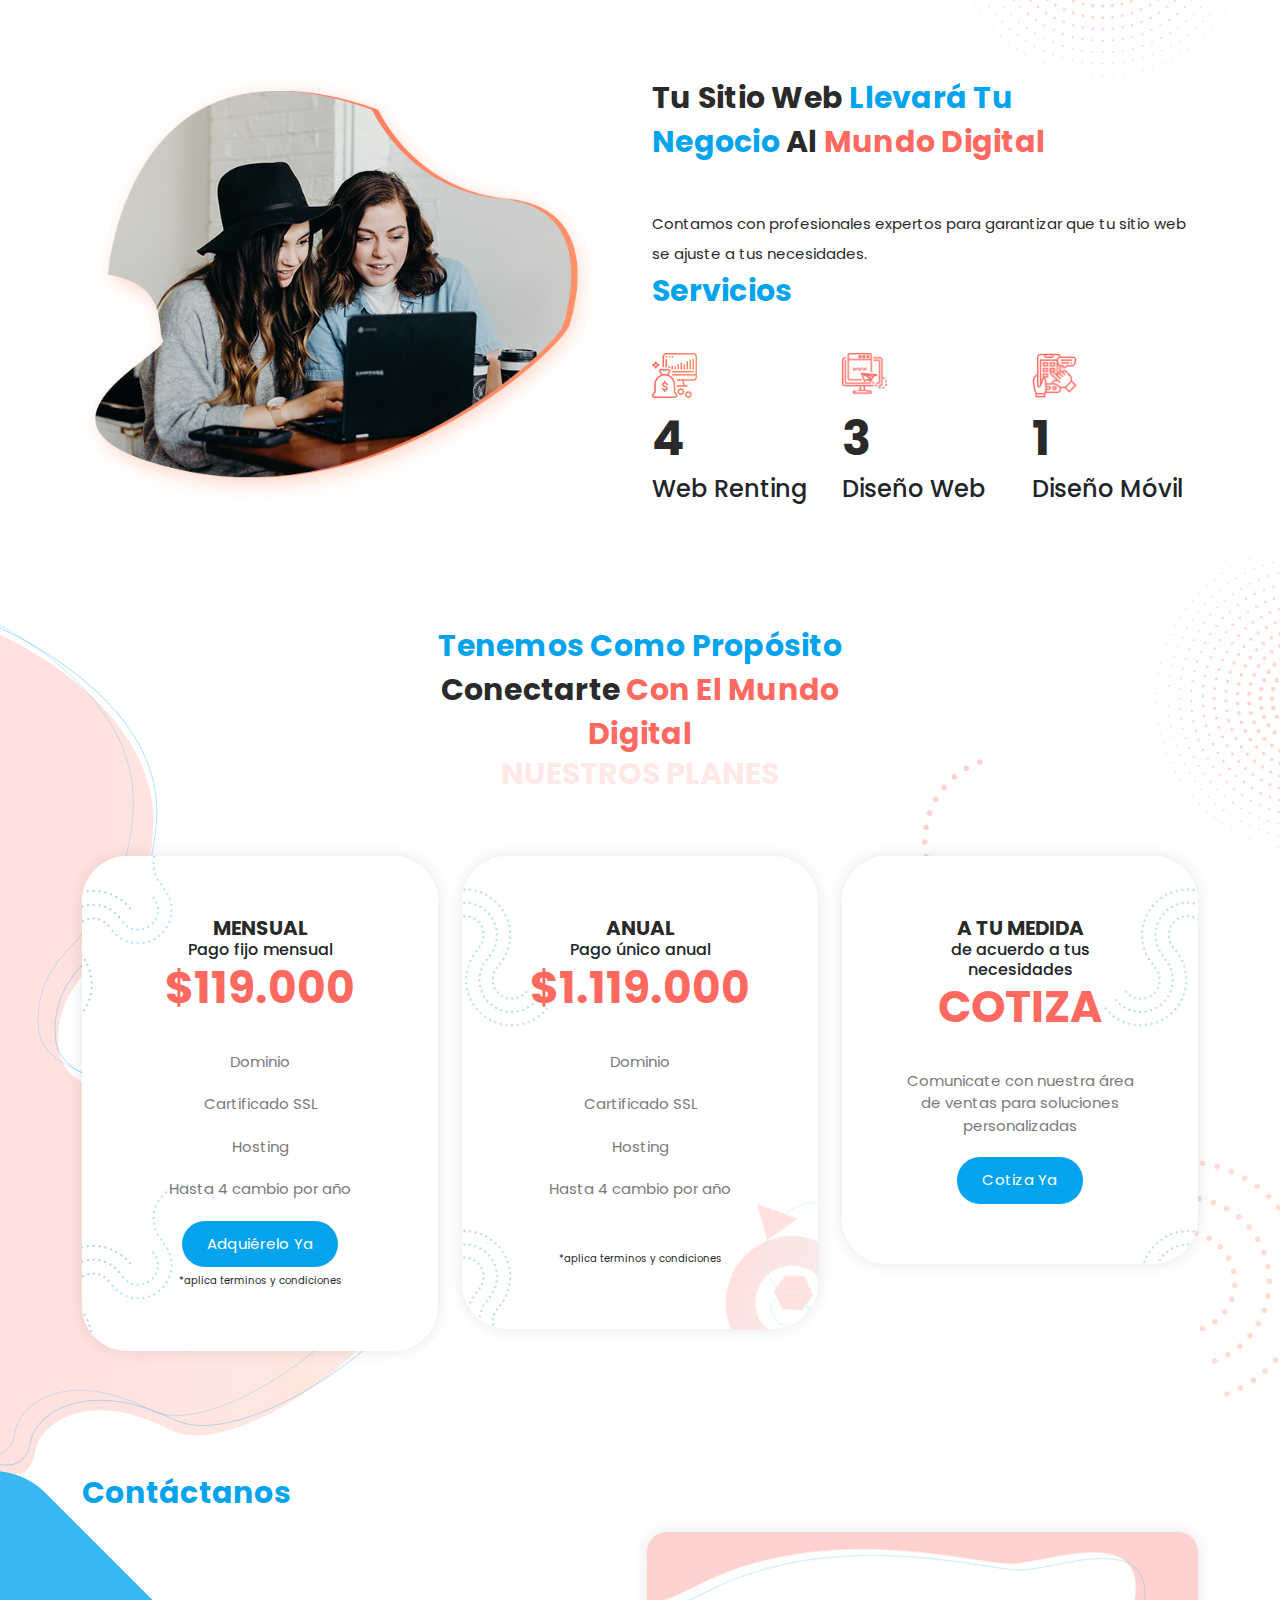
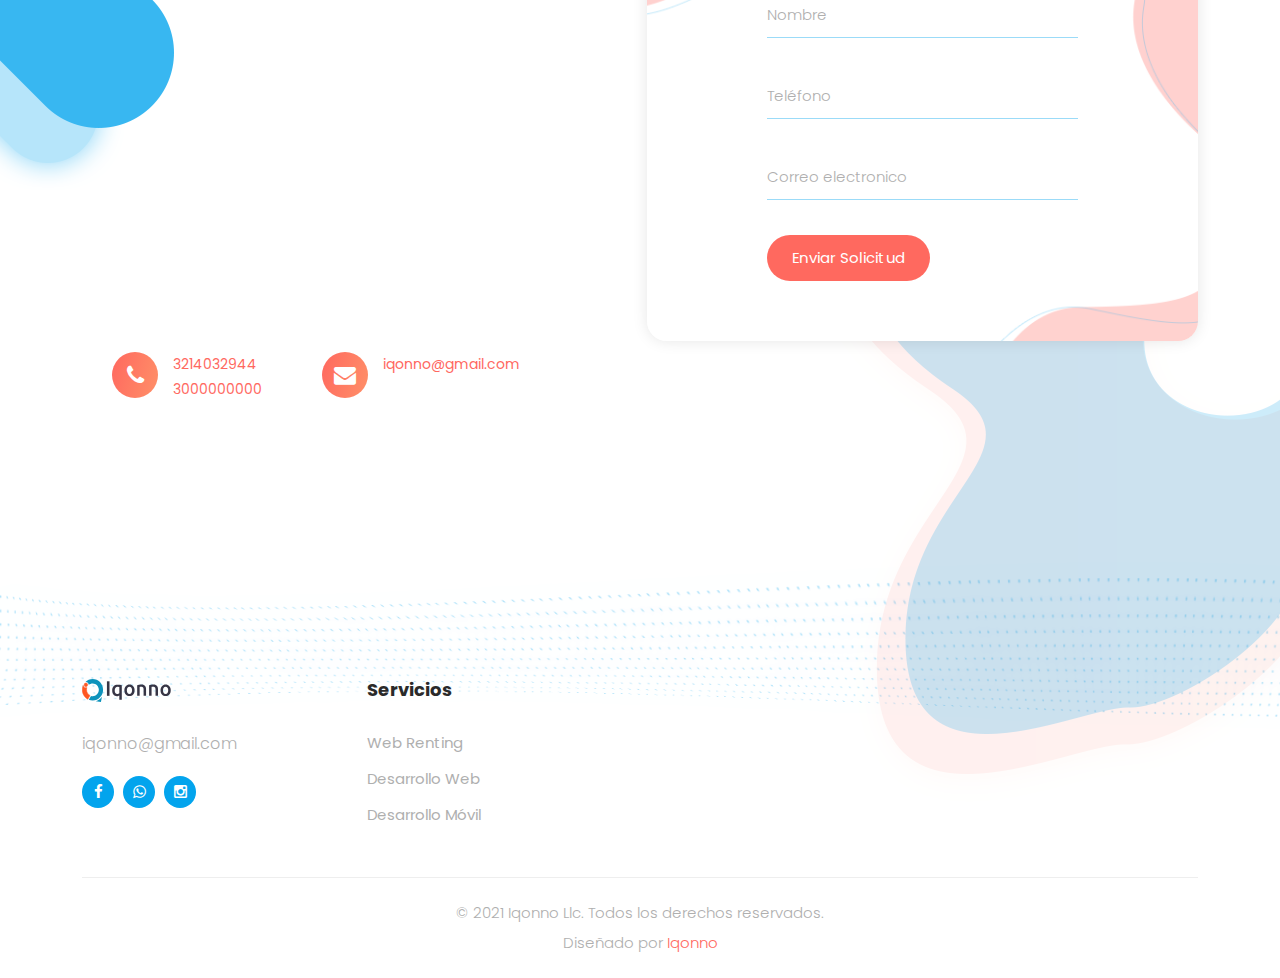
<file: webrenting.html>
<!DOCTYPE html>
<html lang="en">
  <head>
    <meta charset="UTF-8" />
    <meta
      name="viewport"
      content="width=device-width, initial-scale=1, shrink-to-fit=no"
    />
    <meta name="description" content="" />
    <meta name="author" content="" />
    <link rel="preconnect" href="https://fonts.gstatic.com" />
    <link
      href="https://fonts.googleapis.com/css2?family=Poppins:wght@100;200;300;400;500;600;700;800;900&display=swap"
      rel="stylesheet"
    />

    <title>Iqonno | Web Renting</title>
    <link rel="icon" type="image/png" href="assets/images/favicon.png" />

    <!-- Bootstrap core CSS -->
    <link href="vendor/bootstrap/css/bootstrap.min.css" rel="stylesheet" />

    <!-- Additional CSS Files -->
    <link rel="stylesheet" href="assets/css/fontawesome.css" />
    <link rel="stylesheet" href="assets/css/templatemo-onix-digital.css" />
    <link rel="stylesheet" href="assets/css/animated.css" />
    <link rel="stylesheet" href="assets/css/owl.css" />
    <!--

Iqonno 565 Onix Digital

https://iqonno.com/tm-565-onix-digital

-->
  </head>

  <body>
    <!-- ***** Preloader Start ***** -->
    <div id="js-preloader" class="js-preloader">
      <div class="preloader-inner">
        <span class="dot"></span>
        <div class="dots">
          <span></span>
          <span></span>
          <span></span>
        </div>
      </div>
    </div>
    <!-- ***** Preloader End ***** -->

    <!-- ***** Header Area Start ***** -->
    <header
      class="header-area header-sticky wow slideInDown"
      data-wow-duration="0.75s"
      data-wow-delay="0s"
    >
      <div class="container">
        <div class="row">
          <div class="col-12">
            <nav class="main-nav">
              <!-- ***** Logo Start ***** -->
              <a href="index.html" class="logo">
                <img src="assets/images/logo.svg" height="44" />
              </a>
              <!-- ***** Logo End ***** -->
              <!-- ***** Menu Start ***** -->
              <ul class="nav">
                <li class="scroll-to-section">
                  <a href="#top" class="active">Inicio</a>
                </li>
                <li class="scroll-to-section">
                  <a href="#services">Beneficios</a>
                </li>
                <li class="scroll-to-section">
                  <a href="#about">Servicios</a>
                </li>
                <li class="scroll-to-section">
                  <a href="#pricing">Planes</a>
                </li>
                <!-- <li class="scroll-to-section"><a href="#video">Videos</a></li> -->
                <!-- <li class="scroll-to-section">
                  <a href="#contact">Contactanos</a>
                </li> -->
                <li class="scroll-to-section">
                  <div class="main-red-button-hover">
                    <a href="#contact">Contáctanos</a>
                  </div>
                </li>
              </ul>
              <a class="menu-trigger">
                <span>Menu</span>
              </a>
              <!-- ***** Menu End ***** -->
            </nav>
          </div>
        </div>
      </div>
    </header>
    <!-- ***** Header Area End ***** -->

    <div class="main-banner" id="top">
      <div class="container">
        <div class="row">
          <div class="col-lg-12">
            <div class="row">
              <div class="col-lg-6 align-self-center">
                <div class="owl-carousel owl-banner">
                  <div class="item header-text">
                    <!-- <h6>Bienvenido a iqonno</h6> -->
                    <h2>
                      <em>Renta el sitio web</em> para
                      <span>tu negocio</span>
                    </h2>
                    <p>
                      Obtén tu sitio web sin invertir dinero, en modalidad de
                      arrendamiento y sin cláusulas de permanencia.
                    </p>
                    <h6>
                      SOMOS TUS ALIADOS PARA LLEVAR TU NEGOCIO AL SIGUIENTE
                      NIVEL
                    </h6>
                    <br />
                    <div class="down-buttons">
                      <div class="main-blue-button-hover">
                        <a href="#contact">Contrátalo ahora</a>
                      </div>
                      <div class="call-button">
                        <a href="https://wa.me/+573214032944"
                          ><i class="fa fa-phone"></i> 3214032944</a
                        >
                      </div>
                    </div>
                  </div>
                  <!-- <div class="item header-text">
                    <h6>Online Marketing</h6>
                    <h2>
                      Get the <em>best ideas</em> for <span>your website</span>
                    </h2>
                    <p>
                      You are NOT allowed to redistribute this template ZIP file
                      on any Free CSS collection websites. Contact us for more
                      info. Thank you.
                    </p>
                    <div class="down-buttons">
                      <div class="main-blue-button-hover">
                        <a href="#services">Nuestros Servicios</a>
                      </div>
                      <div class="call-button">
                        <a href="#"><i class="fa fa-phone"></i> 090-080-0760</a>
                      </div>
                    </div>
                  </div> -->
                  <!-- <div class="item header-text">
                    <h6>Video Tutorials</h6>
                    <h2>
                      Watch <em>our videos</em> for your <span>projects</span>
                    </h2>
                    <p>
                      Please
                      <a
                        rel="nofollow"
                        href="https://www.paypal.me/templatemo"
                        target="_blank"
                        >support us</a
                      >
                      a little via PayPal if this digital marketing HTML
                      template is useful for you. Thank you.
                    </p>
                    <div class="down-buttons">
                      <div class="main-blue-button-hover">
                        <a href="#video">Watch Videos</a>
                      </div>
                      <div class="call-button">
                        <a href="#"><i class="fa fa-phone"></i> 050-040-0320</a>
                      </div>
                    </div>
                  </div> -->
                </div>
              </div>
            </div>
          </div>
        </div>
      </div>
    </div>

    <div id="services" class="our-services section">
      <div class="services-right-dec">
        <img src="assets/images/services-right-dec.png" alt="" />
      </div>
      <div class="container">
        <div class="services-left-dec">
          <img src="assets/images/services-left-dec.png" alt="" />
        </div>
        <div class="row">
          <div class="col-lg-6 offset-lg-3">
            <div class="section-heading">
              <h2>
                Conéctate con <em>nuevos clientes</em> y
                <span>haz crecer tu negocio </span>con el Web Renting
              </h2>
              <span>BENEFICIOS</span>
            </div>
          </div>
        </div>
        <div class="row">
          <div class="col-lg-12">
            <div class="owl-carousel owl-services">
              <div class="item">
                <h4>Diseño de la página web gratis</h4>
                <div class="icon">
                  <img src="assets/images/diseñoweb.png" alt="" />
                </div>
                <p>
                  Recibe el diseño de tu sitio web sin costo, comienzas a pagar
                  luego de aceptar y firmar el acuerdo de servicio.
                </p>
              </div>
              <div class="item">
                <h4>Suscripción sin clausulas de permanancia</h4>
                <div class="icon">
                  <img src="assets/images/contrato.png" alt="" />
                </div>
                <p>
                  Fácil y sin tarifas ocultas, puedes suspender el servicio
                  cuando lo desees. Aplican condiciones y terminos de uso.
                </p>
              </div>
              <div class="item">
                <h4>Actualización del contenido gratis.</h4>
                <div class="icon">
                  <img src="assets/images/update.png" alt="" />
                </div>
                <p>
                  Sabemos que el entorno de tu negocio cambia y tu imagen
                  tambien, incluimos hasta 4 cambios de contenido de tu sitio
                  web por cada año de servicio continuo.
                </p>
              </div>
              <!-- <div class="item">
                <h4>Discover &amp; Explore our SEO Tips</h4>
                <div class="icon">
                  <img src="assets/images/service-icon-04.png" alt="" />
                </div>
                <p>Feel free to use this template for your business</p>
              </div> -->
              <!-- <div class="item">
                <h4>Optimizing your websites for Speed</h4>
                <div class="icon">
                  <img src="assets/images/service-icon-01.png" alt="" />
                </div>
                <p>Get to know more about the topic in details</p>
              </div> -->
              <!-- <div class="item">
                <h4>See The Strategy In The Market</h4>
                <div class="icon">
                  <img src="assets/images/service-icon-02.png" alt="" />
                </div>
                <p>Get to know more about the topic in details</p>
              </div> -->
              <!-- <div class="item">
                <h4>Best Content Ideas for your pages</h4>
                <div class="icon">
                  <img src="assets/images/service-icon-03.png" alt="" />
                </div>
                <p>Feel free to use this template for your business</p>
              </div> -->
              <!-- <div class="item">
                <h4>Optimizing Speed for your web pages</h4>
                <div class="icon">
                  <img src="assets/images/service-icon-04.png" alt="" />
                </div>
                <p>Get to know more about the topic in details</p>
              </div> -->
              <!--   <div class="item">
                <h4>Accessibility for mobile viewing</h4>
                <div class="icon">
                  <img src="assets/images/service-icon-01.png" alt="" />
                </div>
                <p>Get to know more about the topic in details</p>
              </div>
              <div class="item">
                <h4>Content Ideas for your next project</h4>
                <div class="icon">
                  <img src="assets/images/service-icon-02.png" alt="" />
                </div>
                <p>Feel free to use this template for your business</p>
              </div>
              <div class="item">
                <h4>UI &amp; UX Design &amp; Development</h4>
                <div class="icon">
                  <img src="assets/images/service-icon-03.png" alt="" />
                </div>
                <p>Get to know more about the topic in details</p>
              </div>
              <div class="item">
                <h4>Discover the digital marketing trend</h4>
                <div class="icon">
                  <img src="assets/images/service-icon-04.png" alt="" />
                </div>
                <p>Get to know more about the topic in details</p>
              </div> -->
            </div>
          </div>
        </div>
      </div>
    </div>

    <div id="about" class="about-us section">
      <div class="container">
        <div class="row">
          <div class="col-lg-6 align-self-center">
            <div class="left-image">
              <img
                src="assets/images/about-left-image.png"
                alt="Two Girls working together"
              />
            </div>
          </div>
          <div class="col-lg-6">
            <div class="section-heading">
              <h2>
                Tu sitio web <em>llevará tu negocio</em>
                <!-- &amp; -->
                al <span>mundo digital</span>
              </h2>
              <p>
                Contamos con profesionales expertos para garantizar que tu sitio
                web se ajuste a tus necesidades.
              </p>
              <h2>
                <em>Servicios</em>
              </h2>
              <div class="row">
                <div class="col-lg-4">
                  <div class="fact-item">
                    <div class="count-area-content">
                      <div class="icon">
                        <img src="assets/images/service-icon-03.png" alt="" />
                      </div>
                      <div class="count-digit">4</div>
                      <h4>Web Renting</h4>
                      <!-- <p>Alquiler de página web.</p> -->
                    </div>
                  </div>
                </div>
                <div class="col-lg-4">
                  <div class="fact-item">
                    <div class="count-area-content">
                      <div class="icon">
                        <img src="assets/images/web.png" alt="" />
                      </div>
                      <div class="count-digit">3</div>
                      <h4>Diseño Web</h4>
                      <!-- <p>e-commers, etc.</p> -->
                    </div>
                  </div>
                </div>
                <div class="col-lg-4">
                  <div class="fact-item">
                    <div class="count-area-content">
                      <div class="icon">
                        <img src="assets/images/mobile-phone.png" alt="" />
                      </div>
                      <div class="count-digit">1</div>
                      <h4>Diseño Móvil</h4>
                      <!-- <p>dime tu que puedo poner.</p> -->
                    </div>
                  </div>
                </div>
              </div>
            </div>
          </div>
        </div>
      </div>
    </div>

    <!-- <div id="portfolio" class="our-portfolio section">
      <div class="portfolio-left-dec">
        <img src="assets/images/portfolio-left-dec.png" alt="" />
      </div>
      <div class="container">
        <div class="row">
          <div class="col-lg-6 offset-lg-3">
            <div class="section-heading">
              <h2>
                Our Recent <em>Projects</em> &amp; Case Studies
                <span>for Clients</span>
              </h2>
              <span>Our Portfolio</span>
            </div>
          </div>
        </div>
      </div>
      <div class="container-fluid">
        <div class="row">
          <div class="col-lg-12">
            <div class="owl-carousel owl-portfolio">
              <div class="item">
                <div class="thumb">
                  <img src="assets/images/portfolio-01.jpg" alt="" />
                  <div class="hover-effect">
                    <div class="inner-content">
                      <a
                        rel="sponsored"
                        href="https://iqonno.com/tm-564-plot-listing"
                        target="_parent"
                        ><h4>First Project</h4></a
                      >
                      <span>Plot Listing</span>
                    </div>
                  </div>
                </div>
              </div>
              <div class="item">
                <div class="thumb">
                  <img src="assets/images/portfolio-02.jpg" alt="" />
                  <div class="hover-effect">
                    <div class="inner-content">
                      <a href="#"><h4>Project Two</h4></a>
                      <span>SEO &amp; Marketing</span>
                    </div>
                  </div>
                </div>
              </div>
              <div class="item">
                <div class="thumb">
                  <img src="assets/images/portfolio-03.jpg" alt="" />
                  <div class="hover-effect">
                    <div class="inner-content">
                      <a
                        rel="sponsored"
                        href="https://iqonno.com/tm-562-space-dynamic"
                        target="_parent"
                        ><h4>Third Project</h4></a
                      >
                      <span>Space Dynamic SEO</span>
                    </div>
                  </div>
                </div>
              </div>
              <div class="item">
                <div class="thumb">
                  <img src="assets/images/portfolio-04.jpg" alt="" />
                  <div class="hover-effect">
                    <div class="inner-content">
                      <a href="#"><h4>Project Four</h4></a>
                      <span>Website Marketing</span>
                    </div>
                  </div>
                </div>
              </div>
              <div class="item">
                <div class="thumb">
                  <img src="assets/images/portfolio-01.jpg" alt="" />
                  <div class="hover-effect">
                    <div class="inner-content">
                      <a href="#"><h4>Fifth Project</h4></a>
                      <span>Digital Assets</span>
                    </div>
                  </div>
                </div>
              </div>
              <div class="item">
                <div class="thumb">
                  <img src="assets/images/portfolio-02.jpg" alt="" />
                  <div class="hover-effect">
                    <div class="inner-content">
                      <a href="#"><h4>Sixth Project</h4></a>
                      <span>SEO &amp; Marketing</span>
                    </div>
                  </div>
                </div>
              </div>
              <div class="item">
                <div class="thumb">
                  <img src="assets/images/portfolio-03.jpg" alt="" />
                  <div class="hover-effect">
                    <div class="inner-content">
                      <a href="#"><h4>7th Project</h4></a>
                      <span>SEO &amp; Marketing</span>
                    </div>
                  </div>
                </div>
              </div>
              <div class="item">
                <div class="thumb">
                  <img src="assets/images/portfolio-04.jpg" alt="" />
                  <div class="hover-effect">
                    <div class="inner-content">
                      <a href="#"><h4>8th Project</h4></a>
                      <span>SEO &amp; Marketing</span>
                    </div>
                  </div>
                </div>
              </div>
              <div class="item">
                <div class="thumb">
                  <img src="assets/images/portfolio-01.jpg" alt="" />
                  <div class="hover-effect">
                    <div class="inner-content">
                      <a href="#"><h4>9th Project</h4></a>
                      <span>SEO &amp; Marketing</span>
                    </div>
                  </div>
                </div>
              </div>
              <div class="item">
                <div class="thumb">
                  <img src="assets/images/portfolio-02.jpg" alt="" />
                  <div class="hover-effect">
                    <div class="inner-content">
                      <a href="#"><h4>Project Ten</h4></a>
                      <span>SEO &amp; Marketing</span>
                    </div>
                  </div>
                </div>
              </div>
              <div class="item">
                <div class="thumb">
                  <img src="assets/images/portfolio-03.jpg" alt="" />
                  <div class="hover-effect">
                    <div class="inner-content">
                      <a href="#"><h4>Project Eleven</h4></a>
                      <span>SEO &amp; Marketing</span>
                    </div>
                  </div>
                </div>
              </div>
              <div class="item">
                <div class="thumb">
                  <img src="assets/images/portfolio-04.jpg" alt="" />
                  <div class="hover-effect">
                    <div class="inner-content">
                      <a href="#"><h4>12th Project</h4></a>
                      <span>SEO &amp; Marketing</span>
                    </div>
                  </div>
                </div>
              </div>
            </div>
          </div>
        </div>
      </div>
    </div> -->

    <div id="pricing" class="pricing-tables">
      <div class="tables-left-dec">
        <img src="assets/images/tables-left-dec.png" alt="" />
      </div>
      <div class="tables-right-dec">
        <img src="assets/images/tables-right-dec.png" alt="" />
      </div>
      <div class="container">
        <div class="row">
          <div class="col-lg-6 offset-lg-3">
            <div class="section-heading">
              <h2>
                <em>tenemos como propósito </em> conectarte
                <span>con el mundo digital</span>
              </h2>
              <span>Nuestros PLANES</span>
            </div>
          </div>
        </div>
        <div class="row">
          <div class="col-lg-4">
            <div class="item first-item">
              <h4>MENSUAL</h4>
              <h6>Pago fijo mensual</h6>
              <span>$119.000</span>
              <ul>
                <li>Dominio</li>
                <li>Cartificado SSL</li>
                <li>Hosting</li>
                <li>Hasta 4 cambio por año</li>
              </ul>
              <div class="main-blue-button-hover">
                <a
                  mp-mode="dftl"
                  href="https://www.mercadopago.com.co/subscriptions/checkout?preapproval_plan_id=2c93808486dab1c20186de950aba02a0"
                  name="MP-payButton"
                  class=""
                  >Adquiérelo ya</a
                >
                <script type="text/javascript">
                  (function () {
                    function $MPC_load() {
                      window.$MPC_loaded !== true &&
                        (function () {
                          var s = document.createElement("script");
                          s.type = "text/javascript";
                          s.async = true;
                          s.src =
                            document.location.protocol +
                            "//secure.mlstatic.com/mptools/render.js";
                          var x = document.getElementsByTagName("script")[0];
                          x.parentNode.insertBefore(s, x);
                          window.$MPC_loaded = true;
                        })();
                    }
                    window.$MPC_loaded !== true
                      ? window.attachEvent
                        ? window.attachEvent("onload", $MPC_load)
                        : window.addEventListener("load", $MPC_load, false)
                      : null;
                  })();
                  /*
        // to receive event with message when closing modal from congrants back to site
        function $MPC_message(event) {
          // onclose modal ->CALLBACK FUNCTION
         // !!!!!!!!FUNCTION_CALLBACK HERE Received message: {event.data} preapproval_id !!!!!!!!
        }
        window.$MPC_loaded !== true ? (window.addEventListener("message", $MPC_message)) : null; 
        */
                </script>

                <br /><font size="1">*aplica terminos y condiciones</font>
              </div>
            </div>
          </div>
          <div class="col-lg-4">
            <div class="item second-item">
              <h4>ANUAL</h4>
              <h6>Pago único anual</h6>
              <span>$1.119.000</span>
              <ul>
                <li>Dominio</li>
                <li>Cartificado SSL</li>
                <li>Hosting</li>
                <li>Hasta 4 cambio por año</li>
              </ul>
              <div class="main-blue-button-hover">
                <script
                  src="https://www.mercadopago.com.co/integrations/v1/web-payment-checkout.js"
                  data-preference-id="183353828-d198f70d-1fc0-427e-a6ad-f299b48490d7"
                  data-source="button"
                ></script>
                <br /><font size="1">*aplica terminos y condiciones</font>
              </div>
            </div>
          </div>
          <div class="col-lg-4">
            <div class="item third-item">
              <h4>A TU MEDIDA</h4>
              <h6>de acuerdo a tus necesidades</h6>
              <span>COTIZA</span>
              <ul>
                <li>
                  Comunicate con nuestra área de ventas para soluciones
                  personalizadas
                </li>
                <!-- <li>nuestra aerea</li>
                <li>de ventas para</li>
                <li>soluciones personalizadas </li> -->
              </ul>
              <div class="main-blue-button-hover">
                <a href="#contact">Cotiza ya</a>
              </div>
            </div>
          </div>
        </div>
      </div>
    </div>

    <!-- <div id="subscribe" class="subscribe">
      <div class="container">
        <div class="row">
          <div class="col-lg-12">
            <div class="inner-content">
              <div class="row">
                <div class="col-lg-10 offset-lg-1">
                  <h2>Know Your Website SEO Score by Email</h2>
                  <form id="subscribe" action="" method="get">
                    <input
                      type="text"
                      name="website"
                      id="website"
                      placeholder="URL de tus redes sociales"
                      required=""
                    />
                    <input
                      type="text"
                      name="email"
                      id="email"
                      pattern="[^ @]*@[^ @]*"
                      placeholder="Tu correo"
                      required=""
                    />
                    <button type="submit" id="form-submit" class="main-button">
                      Subscribe
                    </button>
                  </form>
                </div>
              </div>
            </div>
          </div>
        </div>
      </div>
    </div> -->

    <!-- <div id="video" class="our-videos section">
      <div class="videos-left-dec">
        <img src="assets/images/videos-left-dec.png" alt="" />
      </div>
      <div class="videos-right-dec">
        <img src="assets/images/videos-right-dec.png" alt="" />
      </div>
      <div class="container">
        <div class="row">
          <div class="col-lg-12">
            <div class="naccs">
              <div class="grid">
                <div class="row">
                  <div class="col-lg-8">
                    <ul class="nacc">
                      <li class="active">
                        <div>
                          <div class="thumb">
                            <iframe
                              width="100%"
                              height="auto"
                              src="https://www.youtube.com/embed/JynGuQx4a1Y"
                              title="YouTube video player"
                              frameborder="0"
                              allow="accelerometer; autoplay; clipboard-write; encrypted-media; gyroscope; picture-in-picture"
                              allowfullscreen
                            ></iframe>
                            <div class="overlay-effect">
                              <a href="#"><h4>Project One</h4></a>
                              <span>SEO &amp; Marketing</span>
                            </div>
                          </div>
                        </div>
                      </li>
                      <li>
                        <div>
                          <div class="thumb">
                            <iframe
                              width="100%"
                              height="auto"
                              src="https://www.youtube.com/embed/RdJBSFpcO4M"
                              title="YouTube video player"
                              frameborder="0"
                              allow="accelerometer; autoplay; clipboard-write; encrypted-media; gyroscope; picture-in-picture"
                              allowfullscreen
                            ></iframe>
                            <div class="overlay-effect">
                              <a href="#"><h4>Second Project</h4></a>
                              <span>Advertising &amp; Marketing</span>
                            </div>
                          </div>
                        </div>
                      </li>
                      <li>
                        <div>
                          <div class="thumb">
                            <iframe
                              width="100%"
                              height="auto"
                              src="https://www.youtube.com/embed/ZlfAjbQiL78"
                              title="YouTube video player"
                              frameborder="0"
                              allow="accelerometer; autoplay; clipboard-write; encrypted-media; gyroscope; picture-in-picture"
                              allowfullscreen
                            ></iframe>
                            <div class="overlay-effect">
                              <a href="#"><h4>Project Three</h4></a>
                              <span>Digital &amp; Marketing</span>
                            </div>
                          </div>
                        </div>
                      </li>
                      <li>
                        <div>
                          <div class="thumb">
                            <iframe
                              width="100%"
                              height="auto"
                              src="https://www.youtube.com/embed/mx1WseE7-0Y"
                              title="YouTube video player"
                              frameborder="0"
                              allow="accelerometer; autoplay; clipboard-write; encrypted-media; gyroscope; picture-in-picture"
                              allowfullscreen
                            ></iframe>
                            <div class="overlay-effect">
                              <a href="#"><h4>Fourth Project</h4></a>
                              <span>SEO &amp; Advertising</span>
                            </div>
                          </div>
                        </div>
                      </li>
                    </ul>
                  </div>
                  <div class="col-lg-4">
                    <div class="menu">
                      <div class="active">
                        <div class="thumb">
                          <img src="assets/images/video-thumb-01.png" alt="" />
                          <div class="inner-content">
                            <h4>Project One</h4>
                            <span>SEO &amp; Marketing</span>
                          </div>
                        </div>
                      </div>
                      <div>
                        <div class="thumb">
                          <img src="assets/images/video-thumb-02.png" alt="" />
                          <div class="inner-content">
                            <h4>Second Project</h4>
                            <span>Advertising &amp; Marketing</span>
                          </div>
                        </div>
                      </div>
                      <div>
                        <div class="thumb">
                          <img
                            src="assets/images/video-thumb-03.png"
                            alt="Marketing"
                          />
                          <div class="inner-content">
                            <h4>Project Three</h4>
                            <span>Digital &amp; Marketing</span>
                          </div>
                        </div>
                      </div>
                      <div>
                        <div class="thumb">
                          <img
                            src="assets/images/video-thumb-04.png"
                            alt="SEO Work"
                          />
                          <div class="inner-content">
                            <h4>Fourth Project</h4>
                            <span>SEO &amp; Advertising</span>
                          </div>
                        </div>
                      </div>
                    </div>
                  </div>
                </div>
              </div>
            </div>
          </div>
        </div>
      </div>
    </div> -->

    <div id="contact" class="contact-us section">
      <div class="container">
        <div class="row">
          <div class="col-lg-7">
            <div class="section-heading">
              <h2><em>contáctanos</em> <span></span></h2>
              <div id="map">
                <iframe
                  src="https://www.google.com/maps/embed?pb=!1m18!1m12!1m3!1d1646.5996499261423!2d-74.82890897278487!3d11.016401001013968!2m3!1f0!2f0!3f0!3m2!1i1024!2i768!4f13.1!3m3!1m2!1s0x8ef42c4cc84719e7%3A0x982044cbfabf3060!2sTorres%20Del%20Atl%C3%A1ntico!5e0!3m2!1sen!2sco!4v1633634002039!5m2!1sen!2sco"
                  width="100%"
                  height="360px"
                  frameborder="0"
                  style="border: 0"
                  allowfullscreen=""
                ></iframe>
              </div>
              <div class="info">
                <span
                  ><i class="fa fa-phone"></i>
                  <a href="tel:573214032944"
                    >3214032944<br />3000000000</a
                  ></span
                >
                <span
                  ><i class="fa fa-envelope"></i>
                  <a href="mailto: iqonno@gmail.com"
                    >iqonno@gmail.com<br /><!-- soporte@iqonno.com --></a
                  ></span
                >
              </div>
            </div>
          </div>
          <div class="col-lg-5 align-self-center">
            <form id="contact" action="" method="get">
              <div class="row">
                <div class="col-lg-12">
                  <fieldset>
                    <input
                      type="nombre"
                      name="nombre"
                      id="nombre"
                      placeholder="Nombre"
                      autocomplete="on"
                      required
                    />
                  </fieldset>
                </div>
                <div class="col-lg-12">
                  <fieldset>
                    <input
                      type="teléfono"
                      name="teléfono"
                      id="teléfono"
                      placeholder="Teléfono"
                      autocomplete="on"
                      required
                    />
                  </fieldset>
                </div>
                <div class="col-lg-12">
                  <fieldset>
                    <input
                      type="text"
                      name="email"
                      id="email"
                      pattern="[^ @]*@[^ @]*"
                      placeholder="Correo electronico"
                      required=""
                    />
                  </fieldset>
                </div>
                <div class="col-lg-12">
                  <fieldset>
                    <button type="submit" id="form-submit" class="main-button">
                      Enviar solicitud
                    </button>
                  </fieldset>
                </div>
              </div>
            </form>
          </div>
        </div>
      </div>
      <div class="contact-dec">
        <img src="assets/images/contact-dec.png" alt="" />
      </div>
      <div class="contact-left-dec">
        <img src="assets/images/contact-left-dec.png" alt="" />
      </div>
    </div>

    <div class="footer-dec">
      <img src="assets/images/footer-dec.png" alt="" />
    </div>

    <footer>
      <div class="container">
        <div class="row">
          <div class="col-lg-3">
            <div class="about footer-item">
              <div class="logo">
                <a href="#"
                  ><img src="assets/images/logo.svg" alt="Logo Iqonno"
                /></a>
              </div>
              <a href="mailto: iqonno@gmail.com">iqonno@gmail.com</a>
              <ul>
                <li>
                  <a
                    href="https://www.facebook.com/iqonno/"
                    target="_blank"
                    rel="noopener noreferrer"
                    ><i class="fa fa-facebook"></i
                  ></a>
                </li>
                <li>
                  <a
                    href="https://wa.me/+573214032944"
                    target="_blank"
                    rel="noopener noreferrer"
                    ><i class="fa fa-whatsapp"></i
                  ></a>
                </li>
                <!-- <li>
                  <a
                    href="https://www.linkedin.com/company/iqonno/"
                    target="_blank"
                    rel="noopener noreferrer"
                    ><i class="fa fa-linkedin"></i
                  ></a>
                </li> -->
                <li>
                  <a
                    href="https://www.instagram.com/iqonno/"
                    target="_blank"
                    rel="noopener noreferrer"
                    ><i class="fa fa-instagram"></i
                  ></a>
                </li>
              </ul>
            </div>
          </div>
          <div class="col-lg-3">
            <div class="services footer-item">
              <h4>Servicios</h4>
              <ul>
                <li><a href="#services">Web Renting</a></li>
                <li><a href="#services">Desarrollo Web</a></li>
                <li><a href="#services">Desarrollo Móvil</a></li>
                <!-- <li><a href="#">Website Optimization</a></li> -->
              </ul>
            </div>
          </div>
          <!-- <div class="col-lg-3">
            <div class="community footer-item">
              <h4>Comunidad</h4>
              <ul>
                <li>
                  <a
                    href="https://www.instagram.com/iqonno/"
                    target="_blank"
                    rel="noopener noreferrer"
                    >Instagram</a
                  >
                </li>
                <li>
                  <a
                    href="https://www.facebook.com/iqonno/"
                    target="_blank"
                    rel="noopener noreferrer"
                    >Facebook</a
                  >
                </li>
                <li>
                  <a
                    href="https://wa.me/+573000000000"
                    target="_blank"
                    rel="noopener noreferrer"
                    >Whatsapp</a
                  >
                </li>
                <li>
                  <a
                    href="https://www.linkedin.com/company/iqonno/"
                    target="_blank"
                    rel="noopener noreferrer"
                    >Linkedin</a
                  >
                </li>
              </ul>
            </div>
          </div> -->
          <!--  <div class="col-lg-3">
            <div class="subscribe-newsletters footer-item">
              <h4>Suscríbete a los boletines</h4>
              <p>
                Recibe nuestras últimas noticias e ideas en tu bandeja de
                entrada
              </p>
              <form action="#" method="get">
                <input
                  type="text"
                  name="email"
                  id="email"
                  pattern="[^ @]*@[^ @]*"
                  placeholder="Tu correo"
                  required=""
                />
                <button type="submit" id="form-submit" class="main-button">
                  <i class="fa fa-paper-plane-o"></i>
                </button>
              </form>
            </div>
          </div> -->
          <div class="col-lg-12">
            <div class="copyright">
              <p>
                © 2021 Iqonno Llc. Todos los derechos reservados.
                <br />
                Diseñado por
                <a
                  rel="nofollow"
                  href="https://iqonno.com"
                  title="Iqonno website"
                  >Iqonno</a
                >
              </p>
            </div>
          </div>
        </div>
      </div>
    </footer>

    <!-- Scripts -->
    <script src="vendor/jquery/jquery.min.js"></script>
    <script src="vendor/bootstrap/js/bootstrap.bundle.min.js"></script>
    <script src="assets/js/owl-carousel.js"></script>
    <script src="assets/js/animation.js"></script>
    <script src="assets/js/imagesloaded.js"></script>
    <script src="assets/js/custom.js"></script>

    <script>
      // Acc
      $(document).on("click", ".naccs .menu div", function () {
        var numberIndex = $(this).index();

        if (!$(this).is("active")) {
          $(".naccs .menu div").removeClass("active");
          $(".naccs ul li").removeClass("active");

          $(this).addClass("active");
          $(".naccs ul")
            .find("li:eq(" + numberIndex + ")")
            .addClass("active");

          var listItemHeight = $(".naccs ul")
            .find("li:eq(" + numberIndex + ")")
            .innerHeight();
          $(".naccs ul").height(listItemHeight + "px");
        }
      });
    </script>
  </body>
</html>
</file>
<file: assets/css/templatemo-onix-digital.css>
/*

Iqonno 565 Onix Digital

https://iqonno.com/tm-565-onix-digital


------------------------------------------------
Table of contents
------------------------------------------------
01. font & reset css
02. reset
03. global styles
04. header
05. banner
06. features
07. testimonials
08. contact
09. footer
10. preloader
11. search
12. portfolio

--------------------------------------------- */
/* 
---------------------------------------------
font & reset css
--------------------------------------------- 
*/
@import url("https://fonts.googleapis.com/css2?family=Poppins:wght@100;200;300;400;500;600;700;800;900&display=swap");
/* 
---------------------------------------------
reset
--------------------------------------------- 
*/
html,
body,
div,
span,
applet,
object,
iframe,
h1,
h2,
h3,
h4,
h5,
h6,
p,
blockquote,
div pre,
a,
abbr,
acronym,
address,
big,
cite,
code,
del,
dfn,
em,
font,
img,
ins,
kbd,
q,
s,
samp,
small,
strike,
strong,
sub,
sup,
tt,
var,
b,
u,
i,
center,
dl,
dt,
dd,
ol,
ul,
li,
figure,
header,
nav,
section,
article,
aside,
footer,
figcaption {
  margin: 0;
  padding: 0;
  border: 0;
  outline: 0;
}

/* clear fix */
.grid:after {
  content: "";
  display: block;
  clear: both;
}

/* ---- .grid-item ---- */

.grid-sizer,
.grid-item {
  width: 50%;
}

.grid-item {
  float: left;
}

.grid-item img {
  display: block;
  max-width: 100%;
}

.clearfix:after {
  content: ".";
  display: block;
  clear: both;
  visibility: hidden;
  line-height: 0;
  height: 0;
}

.clearfix {
  display: inline-block;
}

html[xmlns] .clearfix {
  display: block;
}

* html .clearfix {
  height: 1%;
}

ul,
li {
  padding: 0;
  margin: 0;
  list-style: none;
}

header,
nav,
section,
article,
aside,
footer,
hgroup {
  display: block;
}

* {
  box-sizing: border-box;
}

html,
body {
  font-family: "Poppins", sans-serif;
  font-weight: 400;
  background-color: #fff;
  -ms-text-size-adjust: 100%;
  -webkit-font-smoothing: antialiased;
  -moz-osx-font-smoothing: grayscale;
}

a {
  text-decoration: none !important;
}

h1,
h2,
h3,
h4,
h5,
h6 {
  margin-top: 0px;
  margin-bottom: 0px;
}

ul {
  margin-bottom: 0px;
}

p {
  font-size: 15px;
  line-height: 30px;
  color: #2a2a2a;
}

img {
  width: 100%;
  overflow: hidden;
}

/* 
---------------------------------------------
global styles
--------------------------------------------- 
*/
html,
body {
  background: #fff;
  font-family: "Poppins", sans-serif;
}

::selection {
  background: #03a4ed;
  color: #fff;
}

::-moz-selection {
  background: #03a4ed;
  color: #fff;
}

@media (max-width: 991px) {
  html,
  body {
    overflow-x: hidden;
  }
  .mobile-top-fix {
    margin-top: 30px;
    margin-bottom: 0px;
  }
  .mobile-bottom-fix {
    margin-bottom: 30px;
  }
  .mobile-bottom-fix-big {
    margin-bottom: 60px;
  }
}

.page-section {
  margin-top: 120px;
}

.section-heading h2 {
  font-size: 30px;
  text-transform: capitalize;
  color: #2a2a2a;
  font-weight: 700;
  letter-spacing: 0.25px;
  position: relative;
  z-index: 2;
  line-height: 44px;
  margin-bottom: -5px;
}

.section-heading h2 em {
  font-style: normal;
  color: #03a4ed;
}

.section-heading h2 span {
  color: #ff695f;
  font-weight: 700;
  opacity: 1;
  text-transform: capitalize;
}

.section-heading span {
  font-size: 30px;
  text-transform: uppercase;
  font-weight: 700;
  color: #ff695f;
  opacity: 0.15;
}

.main-blue-button a {
  display: inline-block;
  background-color: #03a4ed;
  font-size: 15px;
  font-weight: 400;
  color: #fff;
  text-transform: capitalize;
  padding: 12px 25px;
  border-radius: 23px;
  letter-spacing: 0.25px;
}

.main-blue-button-hover a {
  display: inline-block;
  background-color: #03a4ed;
  font-size: 15px;
  font-weight: 400;
  color: #fff;
  text-transform: capitalize;
  padding: 12px 25px;
  border-radius: 23px;
  letter-spacing: 0.25px;
  transition: all 0.3s;
}

.main-blue-button-hover a:hover {
  background-color: #ff695f;
}

.main-red-button a {
  display: inline-block;
  background-color: #ff695f;
  font-size: 15px;
  font-weight: 400;
  color: #fff;
  text-transform: capitalize;
  padding: 12px 25px;
  border-radius: 23px;
  letter-spacing: 0.25px;
}

.main-red-button-hover a {
  display: inline-block;
  background-color: #ff695f;
  font-size: 15px;
  font-weight: 400;
  color: #fff;
  text-transform: capitalize;
  padding: 12px 25px;
  border-radius: 23px;
  letter-spacing: 0.25px;
  transition: all 0.3s;
}

.main-red-button-hover a:hover {
  background-color: #03a4ed;
}

.main-white-button a {
  display: inline-block;
  background-color: #fff;
  font-size: 15px;
  font-weight: 400;
  color: #ff695f;
  text-transform: capitalize;
  padding: 12px 25px;
  border-radius: 23px;
  letter-spacing: 0.25px;
}

/* 
---------------------------------------------
header
--------------------------------------------- 
*/

.background-header {
  background-color: #fff !important;
  height: 80px !important;
  position: fixed !important;
  top: 0px;
  left: 0px;
  right: 0px;
  box-shadow: 0px 0px 10px rgba(0, 0, 0, 0.15) !important;
}

.background-header .logo,
.background-header .main-nav .nav li a {
  color: #1e1e1e !important;
}

.background-header .main-nav .nav li:hover a {
  color: #ff685f !important;
}

.background-header .nav li a.active {
  color: #ff685f !important;
}

.header-area {
  background-color: #fafafa;
  position: absolute;
  top: 0px;
  left: 0px;
  right: 0px;
  z-index: 100;
  height: 100px;
  -webkit-transition: all 0.5s ease 0s;
  -moz-transition: all 0.5s ease 0s;
  -o-transition: all 0.5s ease 0s;
  transition: all 0.5s ease 0s;
}

.header-area .main-nav {
  min-height: 80px;
  background: transparent;
}

.header-area .main-nav .logo {
  line-height: 100px;
  color: #fff;
  font-size: 28px;
  font-weight: 700;
  text-transform: uppercase;
  letter-spacing: 2px;
  float: left;
  -webkit-transition: all 0.3s ease 0s;
  -moz-transition: all 0.3s ease 0s;
  -o-transition: all 0.3s ease 0s;
  transition: all 0.3s ease 0s;
}

.background-header .main-nav .logo {
  line-height: 75px;
}

.background-header .main-nav .nav {
  margin-top: 20px !important;
}

.header-area .main-nav .nav {
  float: right;
  margin-top: 30px;
  margin-right: 0px;
  background-color: transparent;
  -webkit-transition: all 0.3s ease 0s;
  -moz-transition: all 0.3s ease 0s;
  -o-transition: all 0.3s ease 0s;
  transition: all 0.3s ease 0s;
  position: relative;
  z-index: 999;
}

.header-area .main-nav .nav li {
  padding-left: 20px;
  padding-right: 20px;
}

.header-area .main-nav .nav li:last-child {
  padding-right: 0px;
  padding-left: 40px;
}

.header-area .main-nav .nav li:last-child a,
.background-header .main-nav .nav li:last-child a {
  color: #fff !important;
  padding: 0px 20px;
  font-weight: 400;
}

.header-area .main-nav .nav li:last-child a:hover,
.header-area .main-nav .nav li:last-child a.active {
  color: #fff !important;
}

.header-area .main-nav .nav li:last-child .main-red-button-hover a:hover,
.background-header .main-nav .nav li:last-child .main-red-button-hover a:hover {
  background-color: #03a4ed !important;
}

.header-area .main-nav .nav li a {
  display: block;
  font-weight: 500;
  font-size: 15px;
  color: #2a2a2a;
  text-transform: capitalize;
  -webkit-transition: all 0.3s ease 0s;
  -moz-transition: all 0.3s ease 0s;
  -o-transition: all 0.3s ease 0s;
  transition: all 0.3s ease 0s;
  height: 40px;
  line-height: 40px;
  border: transparent;
  letter-spacing: 1px;
}

.header-area .main-nav .nav li a {
  color: #2a2a2a;
}

.header-area .main-nav .nav li:hover a,
.header-area .main-nav .nav li a.active {
  color: #ff685f !important;
}

.background-header .main-nav .nav li:hover a,
.background-header .main-nav .nav li a.active {
  color: #ff685f !important;
  opacity: 1;
}

.header-area .main-nav .nav li.submenu {
  position: relative;
  padding-right: 30px;
}

.header-area .main-nav .nav li.submenu:after {
  font-family: FontAwesome;
  content: "\f107";
  font-size: 12px;
  color: #2a2a2a;
  position: absolute;
  right: 18px;
  top: 12px;
}

.background-header .main-nav .nav li.submenu:after {
  color: #2a2a2a;
}

.header-area .main-nav .nav li.submenu ul {
  position: absolute;
  width: 200px;
  box-shadow: 0 2px 28px 0 rgba(0, 0, 0, 0.06);
  overflow: hidden;
  top: 50px;
  opacity: 0;
  transform: translateY(+2em);
  visibility: hidden;
  z-index: -1;
  transition: all 0.3s ease-in-out 0s, visibility 0s linear 0.3s,
    z-index 0s linear 0.01s;
}

.header-area .main-nav .nav li.submenu ul li {
  margin-left: 0px;
  padding-left: 0px;
  padding-right: 0px;
}

.header-area .main-nav .nav li.submenu ul li a {
  opacity: 1;
  display: block;
  background: #f7f7f7;
  color: #2a2a2a !important;
  padding-left: 20px;
  height: 40px;
  line-height: 40px;
  -webkit-transition: all 0.3s ease 0s;
  -moz-transition: all 0.3s ease 0s;
  -o-transition: all 0.3s ease 0s;
  transition: all 0.3s ease 0s;
  position: relative;
  font-size: 13px;
  font-weight: 400;
  border-bottom: 1px solid #eee;
}

.header-area .main-nav .nav li.submenu ul li a:hover {
  background: #fff;
  color: #ff685f !important;
  padding-left: 25px;
}

.header-area .main-nav .nav li.submenu ul li a:hover:before {
  width: 3px;
}

.header-area .main-nav .nav li.submenu:hover ul {
  visibility: visible;
  opacity: 1;
  z-index: 1;
  transform: translateY(0%);
  transition-delay: 0s, 0s, 0.3s;
}

.header-area .main-nav .menu-trigger {
  cursor: pointer;
  display: block;
  position: absolute;
  top: 33px;
  width: 32px;
  height: 40px;
  text-indent: -9999em;
  z-index: 99;
  right: 40px;
  display: none;
}

.background-header .main-nav .menu-trigger {
  top: 23px;
}

.header-area .main-nav .menu-trigger span,
.header-area .main-nav .menu-trigger span:before,
.header-area .main-nav .menu-trigger span:after {
  -moz-transition: all 0.4s;
  -o-transition: all 0.4s;
  -webkit-transition: all 0.4s;
  transition: all 0.4s;
  background-color: #1e1e1e;
  display: block;
  position: absolute;
  width: 30px;
  height: 2px;
  left: 0;
}

.background-header .main-nav .menu-trigger span,
.background-header .main-nav .menu-trigger span:before,
.background-header .main-nav .menu-trigger span:after {
  background-color: #1e1e1e;
}

.header-area .main-nav .menu-trigger span:before,
.header-area .main-nav .menu-trigger span:after {
  -moz-transition: all 0.4s;
  -o-transition: all 0.4s;
  -webkit-transition: all 0.4s;
  transition: all 0.4s;
  background-color: #1e1e1e;
  display: block;
  position: absolute;
  width: 30px;
  height: 2px;
  left: 0;
  width: 75%;
}

.background-header .main-nav .menu-trigger span:before,
.background-header .main-nav .menu-trigger span:after {
  background-color: #1e1e1e;
}

.header-area .main-nav .menu-trigger span:before,
.header-area .main-nav .menu-trigger span:after {
  content: "";
}

.header-area .main-nav .menu-trigger span {
  top: 16px;
}

.header-area .main-nav .menu-trigger span:before {
  -moz-transform-origin: 33% 100%;
  -ms-transform-origin: 33% 100%;
  -webkit-transform-origin: 33% 100%;
  transform-origin: 33% 100%;
  top: -10px;
  z-index: 10;
}

.header-area .main-nav .menu-trigger span:after {
  -moz-transform-origin: 33% 0;
  -ms-transform-origin: 33% 0;
  -webkit-transform-origin: 33% 0;
  transform-origin: 33% 0;
  top: 10px;
}

.header-area .main-nav .menu-trigger.active span,
.header-area .main-nav .menu-trigger.active span:before,
.header-area .main-nav .menu-trigger.active span:after {
  background-color: transparent;
  width: 100%;
}

.header-area .main-nav .menu-trigger.active span:before {
  -moz-transform: translateY(6px) translateX(1px) rotate(45deg);
  -ms-transform: translateY(6px) translateX(1px) rotate(45deg);
  -webkit-transform: translateY(6px) translateX(1px) rotate(45deg);
  transform: translateY(6px) translateX(1px) rotate(45deg);
  background-color: #1e1e1e;
}

.background-header .main-nav .menu-trigger.active span:before {
  background-color: #1e1e1e;
}

.header-area .main-nav .menu-trigger.active span:after {
  -moz-transform: translateY(-6px) translateX(1px) rotate(-45deg);
  -ms-transform: translateY(-6px) translateX(1px) rotate(-45deg);
  -webkit-transform: translateY(-6px) translateX(1px) rotate(-45deg);
  transform: translateY(-6px) translateX(1px) rotate(-45deg);
  background-color: #1e1e1e;
}

.background-header .main-nav .menu-trigger.active span:after {
  background-color: #1e1e1e;
}

.header-area.header-sticky {
  min-height: 80px;
}

.header-area .nav {
  margin-top: 30px;
}

.header-area.header-sticky .nav li a.active {
  color: #ff685f;
}

@media (max-width: 1200px) {
  .header-area .main-nav .nav li {
    padding-left: 12px;
    padding-right: 12px;
  }
  .header-area .main-nav:before {
    display: none;
  }
}

@media (max-width: 992px) {
  .header-area .main-nav .nav li:last-child,
  .background-header .main-nav .nav li:last-child {
    display: none;
  }
  .header-area .main-nav .nav li:nth-child(6),
  .background-header .main-nav .nav li:nth-child(6) {
    padding-right: 0px;
  }
}

@media (max-width: 767px) {
  .background-header .main-nav .nav {
    margin-top: 80px !important;
  }
  .header-area .main-nav .logo {
    color: #1e1e1e;
  }
  .header-area.header-sticky .nav li a:hover,
  .header-area.header-sticky .nav li a.active {
    color: #ff685f !important;
    opacity: 1;
  }
  .header-area.header-sticky .nav li.search-icon a {
    width: 100%;
  }
  .header-area {
    background-color: #f7f7f7;
    padding: 0px 15px;
    height: 100px;
    box-shadow: none;
    text-align: center;
  }
  .header-area .container {
    padding: 0px;
  }
  .header-area .logo {
    margin-left: 30px;
  }
  .header-area .menu-trigger {
    display: block !important;
  }
  .header-area .main-nav {
    overflow: hidden;
  }
  .header-area .main-nav .nav {
    float: none;
    width: 100%;
    display: none;
    -webkit-transition: all 0s ease 0s;
    -moz-transition: all 0s ease 0s;
    -o-transition: all 0s ease 0s;
    transition: all 0s ease 0s;
    margin-left: 0px;
  }
  .background-header .nav {
    margin-top: 80px;
  }
  .header-area .main-nav .nav li:first-child {
    border-top: 1px solid #eee;
  }
  .header-area.header-sticky .nav {
    margin-top: 100px;
  }
  .header-area .main-nav .nav li {
    width: 100%;
    background: #fff;
    border-bottom: 1px solid #e7e7e7;
    padding-left: 0px !important;
    padding-right: 0px !important;
  }
  .header-area .main-nav .nav li a {
    height: 50px !important;
    line-height: 50px !important;
    padding: 0px !important;
    border: none !important;
    background: #f7f7f7 !important;
    color: #191a20 !important;
  }
  .header-area .main-nav .nav li a:hover {
    background: #eee !important;
    color: #ff685f !important;
  }
  .header-area .main-nav .nav li.submenu ul {
    position: relative;
    visibility: inherit;
    opacity: 1;
    z-index: 1;
    transform: translateY(0%);
    transition-delay: 0s, 0s, 0.3s;
    top: 0px;
    width: 100%;
    box-shadow: none;
    height: 0px;
  }
  .header-area .main-nav .nav li.submenu ul li a {
    font-size: 12px;
    font-weight: 400;
  }
  .header-area .main-nav .nav li.submenu ul li a:hover:before {
    width: 0px;
  }
  .header-area .main-nav .nav li.submenu ul.active {
    height: auto !important;
  }
  .header-area .main-nav .nav li.submenu:after {
    color: #3b566e;
    right: 25px;
    font-size: 14px;
    top: 15px;
  }
  .header-area .main-nav .nav li.submenu:hover ul,
  .header-area .main-nav .nav li.submenu:focus ul {
    height: 0px;
  }
}

@media (min-width: 767px) {
  .header-area .main-nav .nav {
    display: flex !important;
  }
}

/* 
---------------------------------------------
preloader
--------------------------------------------- 
*/

.js-preloader {
  position: fixed;
  top: 0;
  left: 0;
  right: 0;
  bottom: 0;
  background-color: #fff;
  display: -webkit-box;
  display: flex;
  -webkit-box-align: center;
  align-items: center;
  -webkit-box-pack: center;
  justify-content: center;
  opacity: 1;
  visibility: visible;
  z-index: 9999;
  -webkit-transition: opacity 0.25s ease;
  transition: opacity 0.25s ease;
}

.js-preloader.loaded {
  opacity: 0;
  visibility: hidden;
  pointer-events: none;
}

@-webkit-keyframes dot {
  50% {
    -webkit-transform: translateX(96px);
    transform: translateX(96px);
  }
}

@keyframes dot {
  50% {
    -webkit-transform: translateX(96px);
    transform: translateX(96px);
  }
}

@-webkit-keyframes dots {
  50% {
    -webkit-transform: translateX(-31px);
    transform: translateX(-31px);
  }
}

@keyframes dots {
  50% {
    -webkit-transform: translateX(-31px);
    transform: translateX(-31px);
  }
}

.preloader-inner {
  position: relative;
  width: 142px;
  height: 40px;
  background: #fff;
}

.preloader-inner .dot {
  position: absolute;
  width: 16px;
  height: 16px;
  top: 12px;
  left: 15px;
  background: #ff695f;
  border-radius: 50%;
  -webkit-transform: translateX(0);
  transform: translateX(0);
  -webkit-animation: dot 2.8s infinite;
  animation: dot 2.8s infinite;
}

.preloader-inner .dots {
  -webkit-transform: translateX(0);
  transform: translateX(0);
  margin-top: 12px;
  margin-left: 31px;
  -webkit-animation: dots 2.8s infinite;
  animation: dots 2.8s infinite;
}

.preloader-inner .dots span {
  display: block;
  float: left;
  width: 16px;
  height: 16px;
  margin-left: 16px;
  background: #ff695f;
  border-radius: 50%;
}

/* 
---------------------------------------------
Banner Style
--------------------------------------------- 
*/

.main-banner {
  background-repeat: no-repeat;
  background-position: center center;
  background-size: cover;
  padding: 236px 0px 130px 0px;
  position: relative;
  overflow: hidden;
}

.main-banner:after {
  content: "";
  background-image: url(../images/baner-dec-left.png);
  background-repeat: no-repeat;
  position: absolute;
  left: 0;
  top: 100px;
  width: 267px;
  height: 532px;
}

.main-banner:before {
  content: "";
  background-image: url(../images/banner-architecture.png);
  background-repeat: no-repeat;
  background-size: cover;
  position: absolute;
  right: 0;
  top: 100px;
  width: 819px;
  height: 674px;
}

.main-banner .item {
  margin-right: 45px;
}

.main-banner .item h6 {
  text-transform: uppercase;
  font-size: 18px;
  color: #ff695f;
  margin-bottom: 15px;
}

.main-banner .item h2 {
  font-size: 50px;
  font-weight: 700;
  color: #2a2a2a;
  line-height: 72px;
}

.main-banner .item h2 em {
  color: #03a4ed;
  font-style: normal;
}

.main-banner .item h2 span {
  color: #ff695f;
}

.main-banner .item p {
  margin: 20px 0px;
}

.main-banner .item .down-buttons {
  display: inline-flex;
}

.main-banner .item .down-buttons .call-button i {
  margin-right: 5px;
  width: 46px;
  height: 46px;
  display: inline-block;
  text-align: center;
  line-height: 46px;
  border-radius: 50%;
  background: rgb(255, 104, 95);
  background: linear-gradient(
    105deg,
    rgba(255, 104, 95, 1) 0%,
    rgba(255, 144, 104, 1) 100%
  );
  color: #fff;
  font-size: 20px;
}

.main-banner .item .down-buttons .call-button a {
  color: #ff695f;
  font-size: 15px;
  font-weight: 500;
  margin-left: 30px;
}

.main-banner .owl-dots {
  margin-top: 60px;
  counter-reset: dots;
}

.main-banner .owl-dot:before {
  counter-increment: dots;
  content: counter(dots);
  font-size: 20px;
  font-weight: 500;
  margin-left: 10px;
  color: #2a2a2a;
  width: 15px;
  display: inline-block;
  text-align: center;
  border-bottom: 3px solid transparent;
  transition: all 0.5s;
}

.main-banner .active:before {
  color: #ff685f;
  border-bottom: 3px solid #ff685f;
}

/* 
---------------------------------------------
Services Style
--------------------------------------------- 
*/

.our-services .services-left-dec img {
  width: 387px;
  height: 638px;
  left: -80px;
  top: -140px;
  position: absolute;
  z-index: 1;
}

.our-services .services-right-dec img {
  width: 305px;
  height: 305px;
  right: 25px;
  bottom: -120px;
  position: absolute;
  z-index: 1;
}

.our-services .container {
  position: relative;
}

.our-services {
  position: relative;
  margin-top: 0px;
  padding-top: 120px;
}

.our-services .section-heading {
  text-align: center;
  margin-bottom: 45px;
}

.our-services .section-heading h2 {
  margin: 0px 60px;
  margin-bottom: -10px;
}

.our-services .item {
  text-align: center;
  margin: 15px;
  border-radius: 20px;
  background-color: #fff;
  padding: 30px;
  box-shadow: 0px 0px 15px rgba(0, 0, 0, 0.05);
}

.our-services .item h4 {
  font-size: 20px;
  font-weight: 700;
  color: #2a2a2a;
  margin-bottom: 30px;
  line-height: 30px;
}

.our-services .item .icon {
  width: 45px;
  height: 45px;
  margin: 0 auto;
}

.our-services .item p {
  margin-top: 35px;
  padding-top: 30px;
  border-top: 1px solid #eee;
}

.our-services .owl-dots {
  text-align: center;
  margin-top: 40px;
}
.our-services .owl-dots .owl-dot {
  width: 6px;
  height: 6px;
  background-color: #ff695f;
  border-radius: 50%;
  opacity: 0.3;
  margin: 0px 5px;
}

.our-services .owl-dots .active {
  opacity: 1;
  width: 10px;
  height: 10px;
}

/* 
---------------------------------------------
About
--------------------------------------------- 
*/

.about-us {
  margin-top: 0px;
  padding-top: 120px;
}

.about-us .left-image {
  margin-right: 30px;
}

.about-us .section-heading h2 {
  margin-right: 60px;
}

.about-us .section-heading p {
  margin-top: 50px;
}

.about-us .fact-item .icon {
  width: 45px;
  height: 45px;
}

.about-us .fact-item {
  margin-top: 45px;
}

.about-us .fact-item .count-digit {
  font-size: 48px;
  font-weight: 700;
  color: #2a2a2a;
  margin-top: 5px;
}

.about-us .fact-item .count-title {
  font-size: 15px;
  color: #ff695f;
}

.about-us .fact-item p {
  margin-top: 20px;
  padding-top: 15px;
  border-top: 1px solid #eee;
}

/* 
---------------------------------------------
Portfolio
--------------------------------------------- 
*/

.our-portfolio .portfolio-left-dec img {
  width: 342px;
  height: 311px;
  left: 45px;
  top: 120px;
  position: absolute;
  z-index: 1;
}

.our-portfolio {
  padding-top: 120px;
  margin-top: 0px;
  position: relative;
}

.our-portfolio .section-heading {
  text-align: center;
  margin-bottom: 60px;
}

.our-portfolio .section-heading h2 {
  text-align: center;
  margin: 0px 60px 0px 60px;
  margin-bottom: -5px;
  position: relative;
  z-index: 1;
}

.our-portfolio {
  margin: 0px 15px;
}

.our-portfolio .item .thumb {
  position: relative;
}

.our-portfolio .item .thumb:hover .hover-effect {
  bottom: 30px;
}

.our-portfolio .item .thumb:hover img {
  opacity: 0.7;
}

.our-portfolio .item .hover-effect {
  position: absolute;
  background-image: url(../images/hover-bg.png);
  background-repeat: no-repeat;
  background-size: cover;
  transition: all 0.5s;
  bottom: -240px;
  right: 30px;
  width: 239px;
  height: 210px;
}

.our-portfolio .item .hover-effect .inner-content {
  position: absolute;
  right: 30px;
  bottom: 30px;
  text-align: right;
}

.our-portfolio .item .hover-effect .inner-content h4 {
  font-size: 20px;
  font-weight: 700;
  color: #fff;
  margin-bottom: 15px;
}

.our-portfolio .item .hover-effect .inner-content span {
  font-size: 15px;
  color: #fff;
}

.our-portfolio .item .thumb img {
  border-radius: 20px;
  transition: all 0.3s;
}

.owl-portfolio .owl-nav {
  position: absolute;
  top: 42%;
  width: 100%;
}

.owl-portfolio .owl-nav .owl-prev {
  position: absolute;
  left: 25px;
}

.owl-portfolio .owl-nav .owl-next {
  position: absolute;
  right: 30px;
}

.owl-portfolio .owl-nav .owl-prev span {
  color: transparent;
}

.owl-portfolio .owl-nav .owl-prev span:hover::after {
  opacity: 1;
}

.owl-portfolio .owl-nav .owl-prev span:after {
  width: 46px;
  height: 46px;
  background-color: #ff695f;
  display: inline-block;
  text-align: center;
  line-height: 46px;
  border-radius: 50%;
  color: #fff;
  content: "\f104";
  font-size: 22px;
  font-family: "FontAwesome";
  transition: all 0.5s;
  opacity: 0.5;
}

.owl-portfolio .owl-nav .owl-next span {
  color: transparent;
}

.owl-portfolio .owl-nav .owl-next span:hover::after {
  opacity: 1;
}

.owl-portfolio .owl-nav .owl-next span:after {
  width: 46px;
  height: 46px;
  background-color: #ff695f;
  display: inline-block;
  text-align: center;
  line-height: 46px;
  border-radius: 50%;
  color: #fff;
  content: "\f105";
  font-size: 22px;
  font-family: "FontAwesome";
  transition: all 0.5s;
  opacity: 0.5;
}

.owl-portfolio .owl-dots {
  text-align: center;
  margin-top: 40px;
}
.owl-portfolio .owl-dots .owl-dot {
  width: 6px;
  height: 6px;
  background-color: #ff695f;
  border-radius: 50%;
  opacity: 0.3;
  margin: 0px 5px;
}

.owl-portfolio .owl-dots .active {
  opacity: 1;
  width: 10px;
  height: 10px;
}

/* 
---------------------------------------------
Pricing
--------------------------------------------- 
*/

.pricing-tables .tables-left-dec img {
  width: 418px;
  height: 851px;
  left: 0;
  top: 120px;
  position: absolute;
  z-index: 1;
}

.pricing-tables .tables-right-dec img {
  width: 359px;
  height: 848px;
  right: 0;
  top: 45px;
  position: absolute;
  z-index: 1;
}

.pricing-tables {
  z-index: 2;
  position: relative;
  padding-top: 120px;
  margin-top: 0px;
}

.pricing-tables .section-heading {
  text-align: center;
  margin-bottom: 60px;
}

.pricing-tables .section-heading h2 {
  text-align: center;
  margin: 0px 60px 0px 60px;
  margin-bottom: -5px;
  position: relative;
  z-index: 1;
}

.pricing-tables .item {
  position: relative;
  z-index: 2;
  background-repeat: no-repeat;
  background-size: cover;
  padding: 60px;
  text-align: center;
  box-shadow: 0px 0px 15px rgba(0, 0, 0, 0.1);
  border-radius: 45px;
}

.pricing-tables .item h4 {
  font-size: 20px;
  font-weight: 700;
  color: #2a2a2a;
}

.pricing-tables .item em {
  color: #ff695f;
  font-size: 15px;
  display: block;
  margin-top: 25px;
  text-decoration: line-through;
  font-style: normal;
}

.pricing-tables .item span {
  font-size: 44px;
  color: #ff695f;
  font-weight: 700;
  display: block;
  margin-top: -5px;
}

.pricing-tables .item ul {
  margin-top: 30px;
}

.pricing-tables .item ul li {
  display: block;
  font-size: 15px;
  color: #7a7a7a;
  margin-bottom: 20px;
}

.pricing-tables .item .main-blue-button {
  margin-top: 40px;
}

.pricing-tables .first-item {
  background-image: url(../images/first-plan-bg.png);
}

.pricing-tables .second-item {
  background-image: url(../images/second-plan-bg.png);
}

.pricing-tables .third-item {
  background-image: url(../images/third-plan-bg.png);
}

/* 
---------------------------------------------
Subscribe
--------------------------------------------- 
*/

.subscribe {
  margin-top: 120px;
}

.subscribe .inner-content {
  background-image: url(../images/subscribe-bg.png);
  background-repeat: no-repeat;
  background-position: center center;
  background-size: cover;
  border-radius: 20px;
  padding: 60px 0px;
  width: 100%;
  position: relative;
}

.subscribe .inner-content:after {
  content: "";
  background-image: url(../images/subscribe-dec.png);
  position: absolute;
  width: 195px;
  height: 138px;
  background-repeat: no-repeat;
  background-position: center center;
  right: -20px;
  top: -20px;
}

.subscribe .inner-content h2 {
  font-size: 30px;
  color: #fff;
  font-weight: 700;
  text-align: center;
  margin-bottom: 25px;
}

.subscribe .inner-content form {
  width: 100%;
  height: 80px;
  border-radius: 40px;
  background-color: #fff;
}

.subscribe .inner-content form input {
  width: 38.5%;
  margin-top: 20px;
  line-height: 40px;
  background-color: transparent;
  border: none;
  outline: none;
  padding: 0px 20px;
  font-size: 15px;
  color: #2a2a2a;
}

.subscribe .inner-content form input#website {
  border-right: 1px solid #eee;
}

.subscribe .inner-content form input::placeholder {
  color: #afafaf;
}

.subscribe .inner-content form button {
  display: inline-block;
  background-color: #03a4ed;
  font-size: 15px;
  font-weight: 400;
  color: #fff;
  width: 20%;
  margin-right: 10px;
  text-transform: capitalize;
  padding: 12px 20px;
  border-radius: 23px;
  letter-spacing: 0.25px;
  border: none;
  text-align: center;
  transition: all 0.3s;
}

.subscribe .inner-content form button:hover {
  background-color: #ff695f;
}

/* 
---------------------------------------------
Video
--------------------------------------------- 
*/

.our-videos .videos-left-dec img {
  width: 220px;
  height: 471px;
  left: 0;
  top: 120px;
  position: absolute;
}

.our-videos .videos-right-dec img {
  width: 730px;
  height: 523px;
  right: 0;
  top: 45px;
  position: absolute;
}

.our-videos {
  position: relative;
  margin-bottom: -30px;
  padding-top: 120px;
  margin-top: 0px;
}

.our-videos .naccs {
  position: relative;
}

.our-videos .naccs .menu div {
  margin-bottom: 30px;
  cursor: pointer;
  position: relative;
  vertical-align: middle;
  transition: 1s all cubic-bezier(0.075, 0.82, 0.165, 1);
}

.our-videos .naccs .menu div {
  transition: all 0.3s;
}

.our-videos .naccs .menu div.active .thumb .inner-content {
  text-align: center;
  width: 100%;
  height: 100%;
  border-radius: 23px;
}

.our-videos .naccs .menu div.active .thumb .inner-content h4 {
  top: 40%;
  transform: translateY(-55%);
  position: relative;
}

.our-videos .naccs .menu div.active .thumb .inner-content span {
  display: block;
  position: relative;
  top: 55%;
  transform: translateY(-55%);
}

.our-videos ul.nacc {
  position: relative;
  min-height: 100%;
  list-style: none;
  margin: 0;
  padding: 0;
  transition: 0.5s all cubic-bezier(0.075, 0.82, 0.165, 1);
}

.our-videos ul.nacc li {
  opacity: 0;
  transform: translateX(-50px);
  position: absolute;
  list-style: none;
  transition: 1s all cubic-bezier(0.075, 0.82, 0.165, 1);
}

.our-videos ul.nacc li.active {
  transition-delay: 0.3s;
  position: relative;
  z-index: 2;
  opacity: 1;
  transform: translateX(0px);
}

.our-videos ul.nacc li {
  width: 100%;
}

.our-videos .nacc .thumb {
  position: relative;
  border-radius: 23px;
}

.our-videos .nacc .thumb iframe {
  border-radius: 23px;
  height: 675px;
}

.our-videos .nacc .thumb .overlay-effect {
  background: rgb(255, 104, 95);
  background: linear-gradient(
    105deg,
    rgba(255, 104, 95, 1) 0%,
    rgba(255, 144, 104, 1) 100%
  );
  display: inline-block;
  position: absolute;
  left: 0;
  top: 0;
  border-top-left-radius: 23px;
  border-bottom-right-radius: 23px;
  padding: 35px 30px;
  text-align: center;
}

.our-videos .nacc .thumb .overlay-effect h4 {
  font-size: 20px;
  margin-top: 5px;
  font-weight: 700;
  color: #fff;
  margin-bottom: 10px;
}

.our-videos .nacc .thumb .overlay-effect span {
  font-size: 15px;
  color: #fff;
}

.our-videos .menu .thumb {
  position: relative;
}

.our-videos .menu .thumb .inner-content {
  background: rgb(255, 104, 95);
  background: linear-gradient(
    105deg,
    rgba(255, 104, 95, 1) 0%,
    rgba(255, 144, 104, 1) 100%
  );
  border-top-left-radius: 23px;
  border-bottom-right-radius: 23px;
  position: absolute;
  left: 0;
  top: 0;
  padding: 20px 30px;
  transition: all 0.3s;
}

.our-videos .menu .thumb .inner-content h4 {
  font-size: 20px;
  font-weight: 700;
  color: #fff;
  transition: all 0.3s;
}

.our-videos .menu .thumb .inner-content span {
  font-size: 15px;
  color: #fff;
  font-weight: 400;
  display: none;
  transition: all 0.3s;
}

/* 
---------------------------------------------
contact
--------------------------------------------- 
*/

.contact-dec img {
  position: absolute;
  z-index: 1;
  width: 459px;
  height: 702px;
  right: 0;
  bottom: -400px;
}

.contact-left-dec img {
  position: absolute;
  z-index: 1;
  width: 174px;
  height: 319px;
  left: 0;
  top: 120px;
}

.contact-us {
  z-index: 2;
  position: relative;
  padding-top: 120px;
  margin-top: 0px;
}

.contact-us .section-heading h2 {
  margin-right: 100px;
  margin-bottom: 40px;
}

.contact-us #map iframe {
  border-radius: 23px;
  position: relative;
  z-index: 2;
}

.contact-us .info {
  margin-top: 30px;
  position: relative;
  z-index: 5;
  display: inline-flex;
}

.contact-us .info span {
  opacity: 1;
  display: inline-flex;
  margin-right: 30px;
}

.contact-us .info span i {
  float: left;
  width: 46px;
  height: 46px;
  display: inline-block;
  text-align: center;
  line-height: 46px;
  background: rgb(255, 104, 95);
  background: linear-gradient(
    105deg,
    rgba(255, 104, 95, 1) 0%,
    rgba(255, 144, 104, 1) 100%
  );
  border-radius: 50%;
  color: #fff;
  font-size: 22px;
  margin-left: 30px;
  margin-right: 15px;
}

.contact-us .info span a {
  color: #ff685f;
  font-size: 14px;
  font-weight: 400;
  line-height: 25px;
  text-transform: none;
}

form#contact {
  margin-left: -100px;
  position: relative;
  z-index: 2;
  background-image: url(../images/contact-form-bg.png);
  background-repeat: no-repeat;
  background-position: center center;
  background-size: cover;
  box-shadow: 0px 0px 15px rgba(0, 0, 0, 0.1);
  padding: 60px 120px;
  border-radius: 20px;
}

form#contact input {
  width: 100%;
  height: 46px;
  border-radius: 0px;
  background-color: transparent;
  border-bottom: 1px solid #9bdbf8;
  border-top: none;
  border-left: none;
  border-right: none;
  outline: none;
  font-size: 15px;
  font-weight: 300;
  color: #2a2a2a;
  padding: 0px 0px;
  margin-bottom: 35px;
}

form#contact input::placeholder {
  color: #afafaf;
}

form#contact button {
  display: inline-block;
  background-color: #ff695f;
  font-size: 15px;
  font-weight: 400;
  color: #fff;
  text-transform: capitalize;
  padding: 12px 25px;
  border-radius: 23px;
  letter-spacing: 0.25px;
  border: none;
  outline: none;
  transition: all 0.3s;
}

form#contact button:hover {
  background-color: #03a4ed;
}

/* 
---------------------------------------------
Footer Style
--------------------------------------------- 
*/

.footer-dec {
  width: 100%;
  margin-top: 160px;
}

footer {
  margin-top: -50px;
  z-index: 2;
  position: relative;
}

footer .footer-item h4 {
  font-size: 18px;
  font-weight: 700;
  color: #2a2a2a;
  margin-bottom: 30px;
}

footer .about .logo img {
  width: 89px;
  margin-bottom: 30px;
}

footer .about a {
  color: #afafaf;
  font-weight: 300;
}

footer .about ul {
  margin-top: 20px;
}

footer .about ul li {
  display: inline-block !important;
  margin-right: 5px;
}

footer .about ul li a {
  width: 32px;
  height: 32px;
  background-color: #03a4ed;
  color: #fff !important;
  border-radius: 50%;
  text-align: center;
  display: inline-block;
  line-height: 32px;
  font-size: 15px;
}

footer .about ul li a:hover {
  background-color: #ff695f;
}

footer .footer-item ul li {
  display: block;
  margin-bottom: 12px;
}

footer .footer-item ul li:last-child {
  margin-bottom: 0px;
}

footer .footer-item ul li a {
  font-size: 15px;
  color: #afafaf;
  transition: all 0.3s;
}

footer .footer-item ul li a:hover {
  color: #ff695f;
}

footer .footer-item p {
  font-size: 15px;
  color: #afafaf;
  margin-top: -5px;
}

footer .footer-item form {
  background-color: #03a4ed;
  height: 46px;
  border-radius: 23px;
  position: relative;
  margin-top: 15px;
}

footer .footer-item form input {
  line-height: 46px;
  background-color: transparent;
  border: none;
  font-size: 14px;
  padding: 0px 20px;
  outline: none;
}

footer .footer-item form input::placeholder {
  color: #fff;
}

footer .footer-item form button {
  position: absolute;
  right: 20px;
  top: 10px;
  color: #fff;
  background-color: transparent;
  border: none;
  outline: none;
}

footer .copyright p {
  text-align: center;
  border-top: 1px solid #eee;
  color: #afafaf;
  margin-top: 50px;
  padding: 20px 0px;
  font-weight: 300;
}

footer .copyright p a {
  color: #ff695f;
}

/* 
---------------------------------------------
responsive
--------------------------------------------- 
*/

@media (max-width: 1240px) {
  .main-banner::before {
    width: 640px;
    height: 526px;
  }
}

@media (max-width: 992px) {
  .main-banner::before {
    display: none;
  }
  .main-banner .item {
    margin-right: 0px;
  }
  .main-banner {
    padding-bottom: 0px;
  }
  .about-us .section-heading h2 {
    margin-right: 0px;
  }
  .fact-item {
    text-align: center;
  }
  .fact-item .icon {
    margin: 0 auto;
  }
  .our-portfolio .section-heading h2,
  .pricing-tables .section-heading h2 {
    margin: 0px;
  }
  .pricing-tables .item {
    margin-bottom: 30px;
  }
  .subscribe .inner-content {
    padding: 60px 30px;
  }
  .our-videos ul.nacc {
    margin-bottom: 30px;
  }
  .our-videos .naccs .menu div img {
    border-radius: 50px;
  }
  .our-videos .menu .thumb .inner-content {
    border-top-left-radius: 50px;
    border-bottom-right-radius: 50px;
  }
  .contact-us .section-heading h2 {
    margin-right: 0px;
    text-align: center;
  }
  .our-videos ul.nacc li {
    transform: translateX(0px);
    transform: translateY(-50px);
  }
  .our-videos .nacc .thumb iframe {
    height: 500px;
  }
  form#contact {
    margin-left: 0px;
    margin-top: 60px;
  }
  form#contact {
    padding: 45px 30px;
  }
  .footer-item {
    margin-bottom: 45px;
  }
  .subscribe-newsletters {
    margin-bottom: 0px;
  }
}

@media (max-width: 767px) {
  .main-banner .item .down-buttons {
    display: inline-block;
  }
  .main-banner .item .down-buttons .main-blue-button {
    margin-right: 0px;
    margin-bottom: 15px;
  }
  .main-banner .item .down-buttons .call-button a {
    margin-left: 0px;
  }
  .subscribe .inner-content:after {
    z-index: -1;
  }
  .subscribe .inner-content {
    padding: 60px 30px 100px 30px;
  }
  .subscribe .inner-content form input {
    width: 49%;
  }
  .subscribe .inner-content form button {
    width: 100%;
    background-color: #ff695f;
    margin-top: 30px;
  }
  .our-videos ul.nacc li {
    transform: translateX(0px);
    transform: translateY(-50px);
  }
  .contact-left-dec {
    display: none;
  }
  .contact-us .info {
    display: inline-block;
  }
  .contact-us .info span {
    margin-bottom: 20px;
  }
}
</file>
